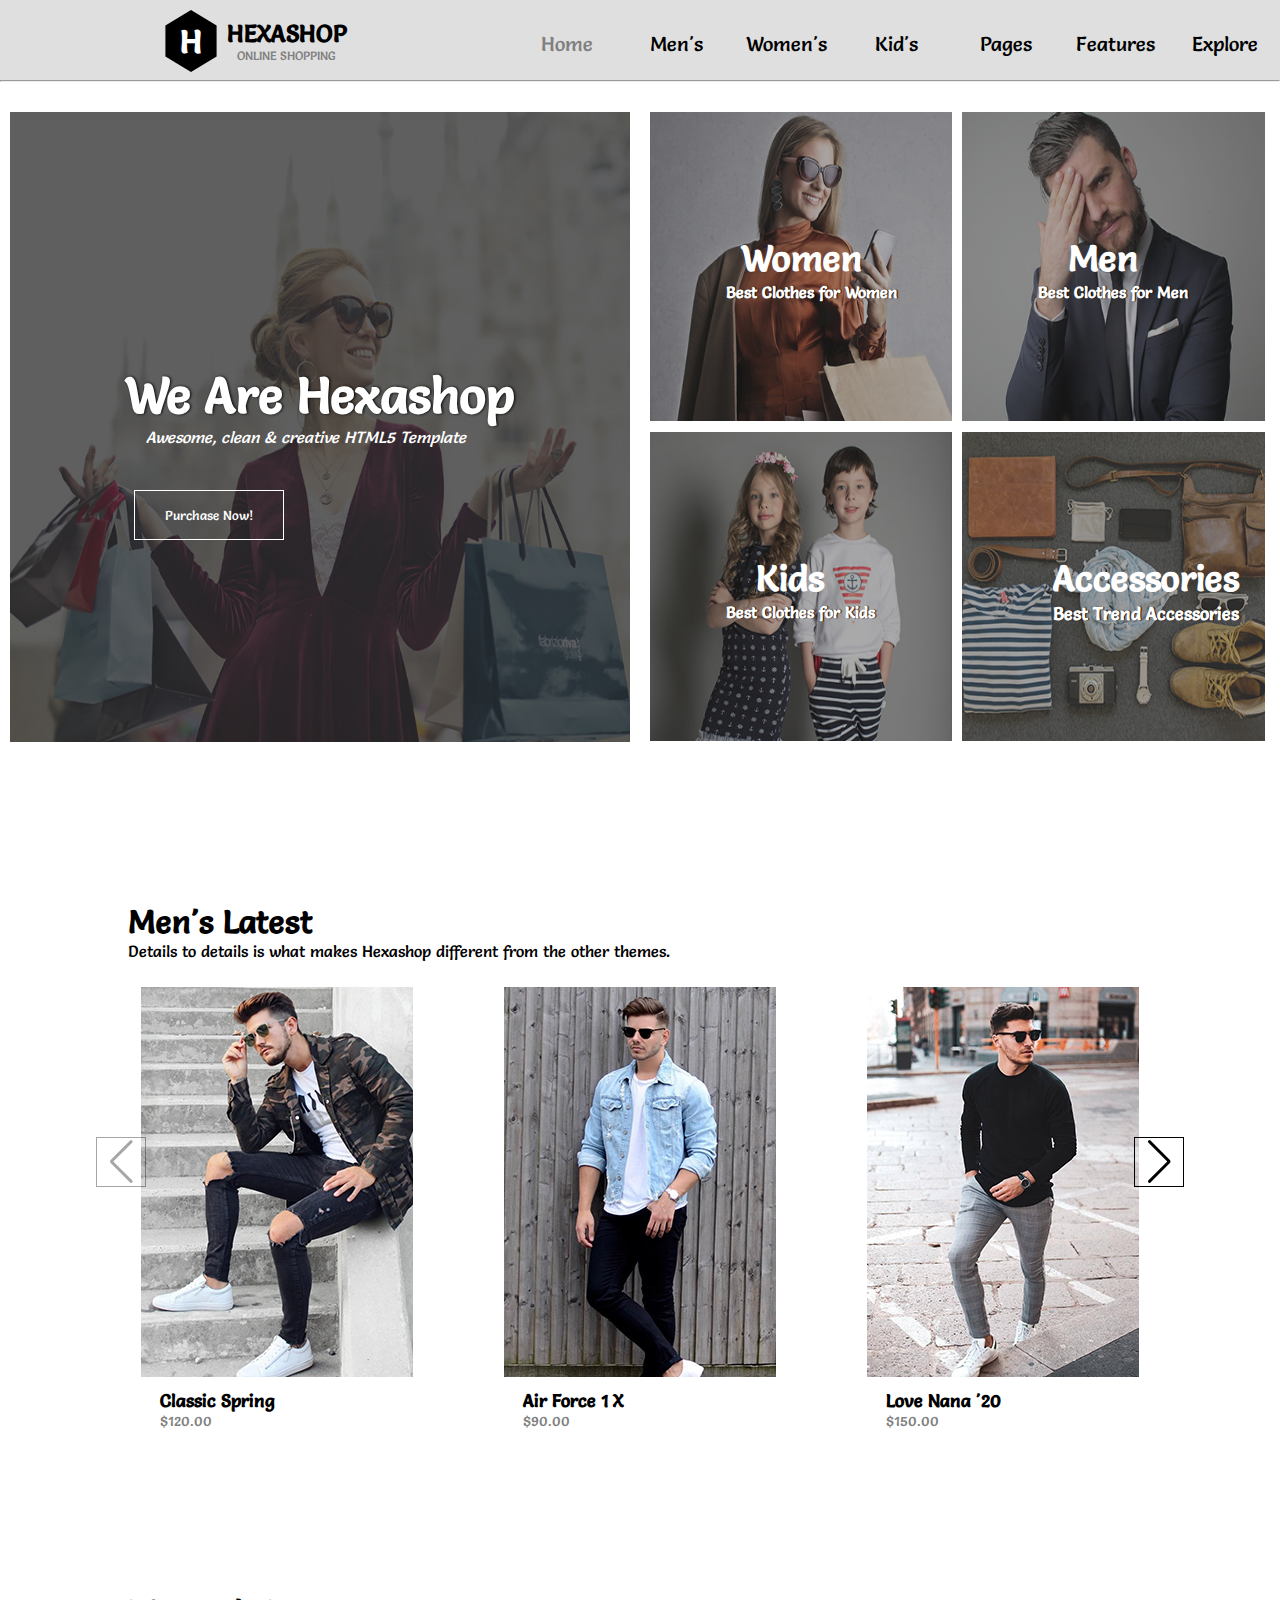
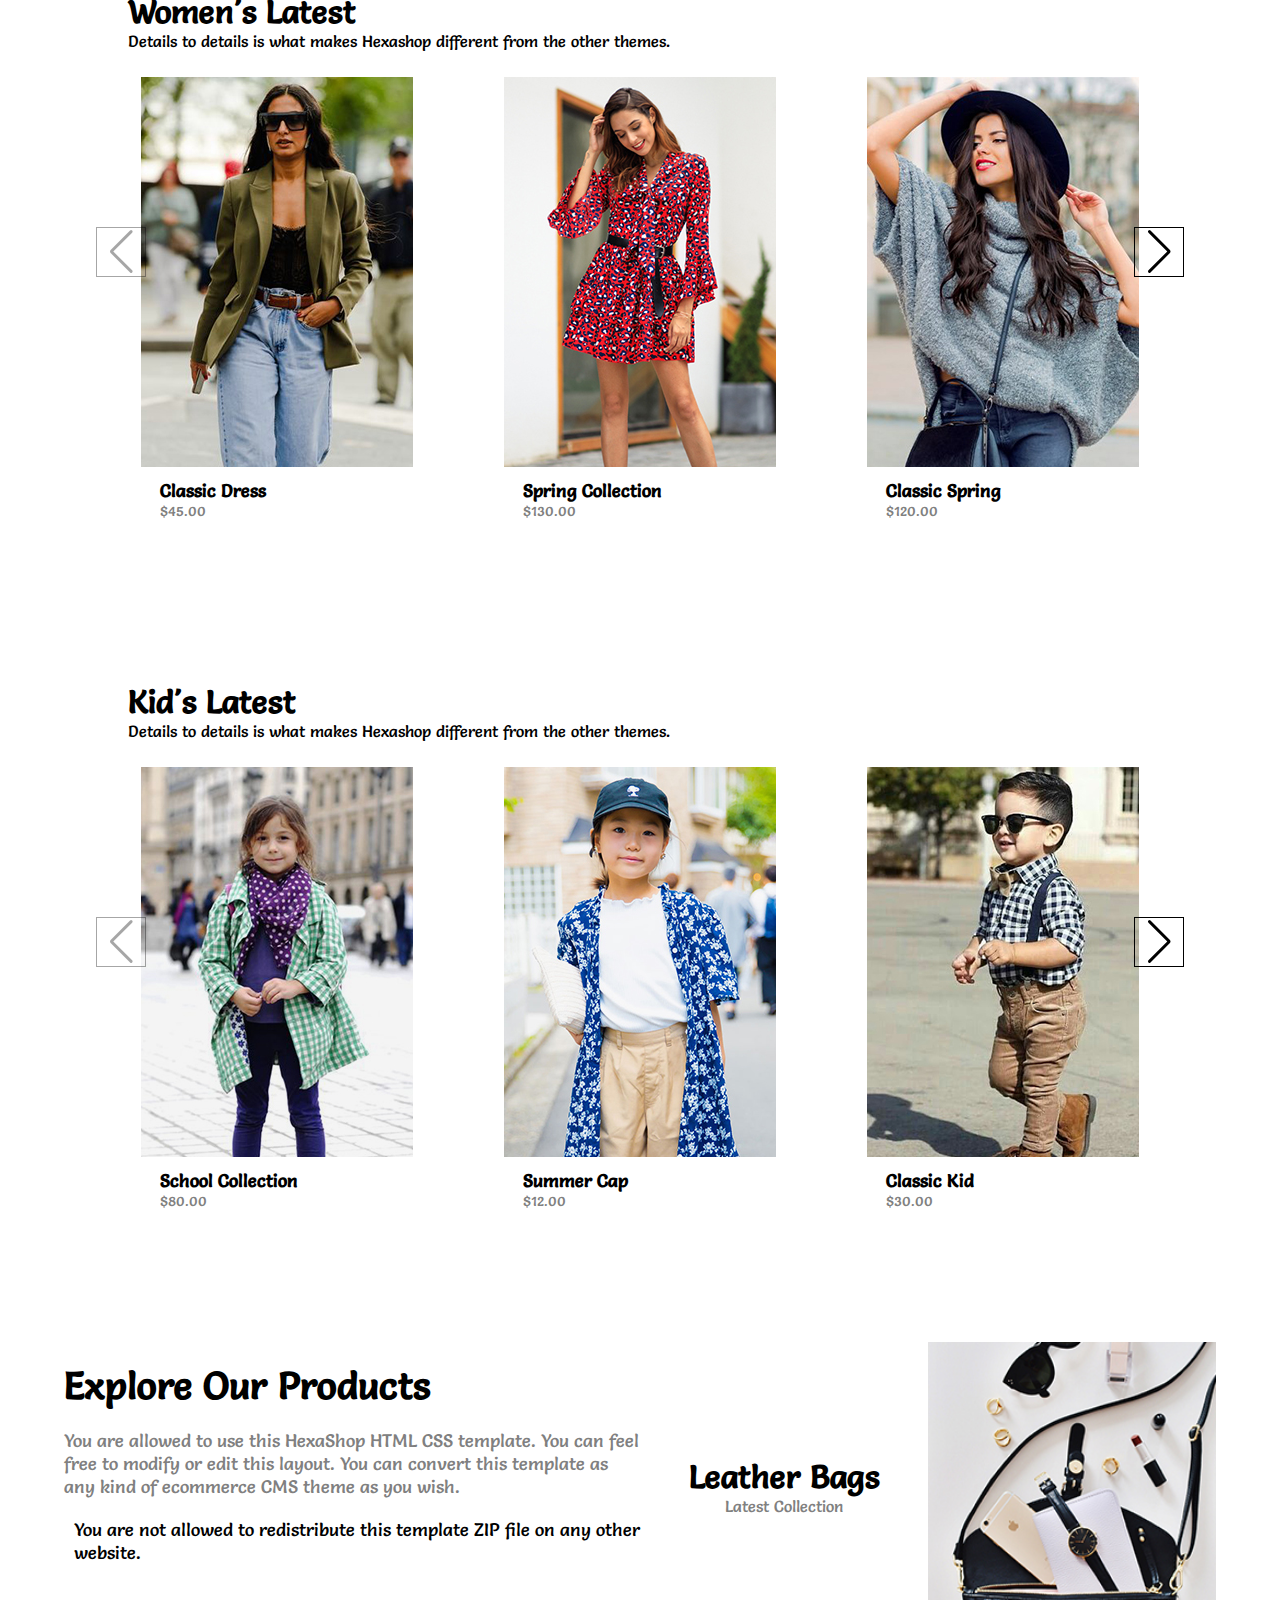
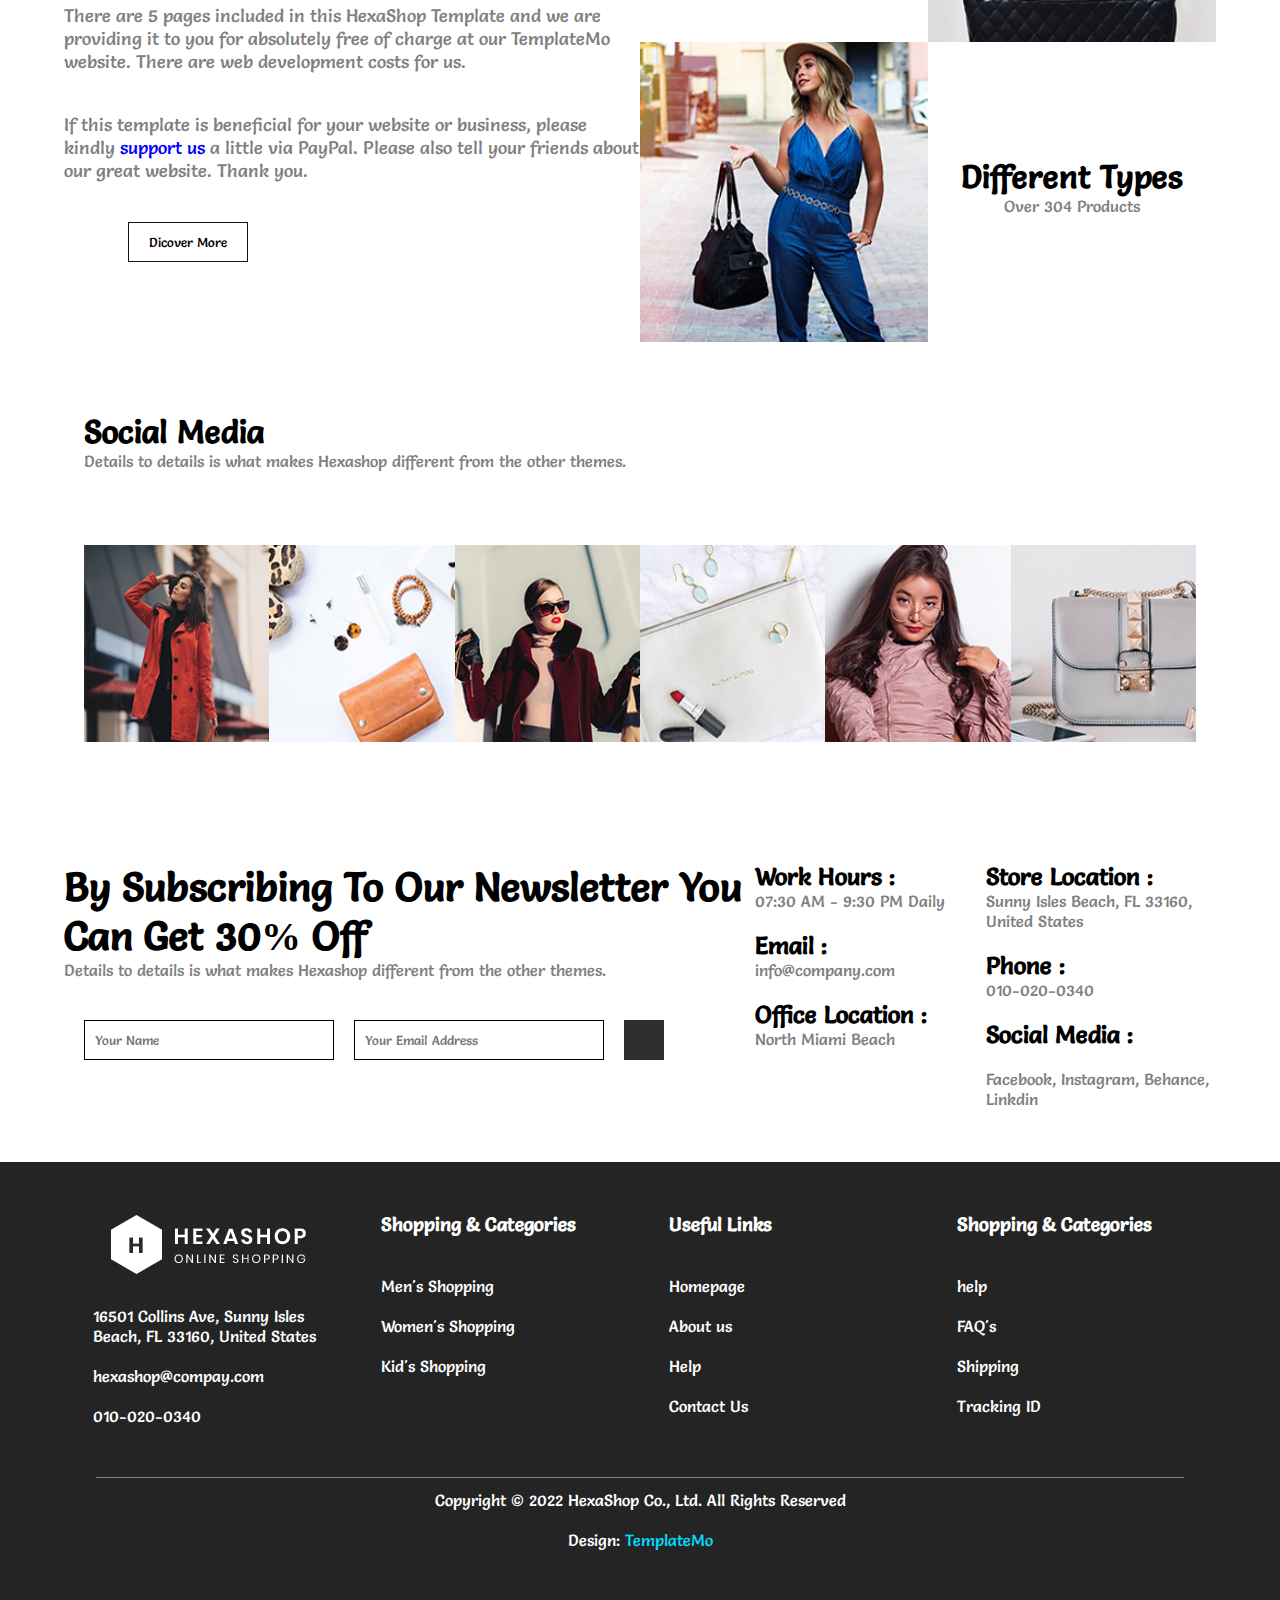
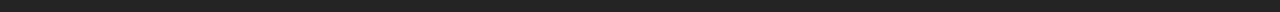
<file: Ass5/Index.html>
<!doctype html>
<html lang="en">
    <head>
        <title>SethaShop</title>
        <!-- Required meta tags -->
        <meta charset="utf-8" />
        <meta
            name="viewport"
            content="width=device-width, initial-scale=1, shrink-to-fit=no"
        />
        <!-- Link google font -->
        <link rel="preconnect" href="https://fonts.googleapis.com">
<link rel="preconnect" href="https://fonts.gstatic.com" crossorigin>
<link href="https://fonts.googleapis.com/css2?family=Salsa&display=swap" rel="stylesheet">
        <!-- Link cdnjs -->
        <link rel="stylesheet" href="https://cdnjs.cloudflare.com/ajax/libs/font-awesome/6.5.1/css/all.min.css" integrity="sha512-DTOQO9RWCH3ppGqcWaEA1BIZOC6xxalwEsw9c2QQeAIftl+Vegovlnee1c9QX4TctnWMn13TZye+giMm8e2LwA==" crossorigin="anonymous" referrerpolicy="no-referrer" />
          <!-- Link Swiper's CSS -->
  <link rel="stylesheet" href="https://cdn.jsdelivr.net/npm/swiper@11/swiper-bundle.min.css" />
        <!-- link css -->
        <link rel="stylesheet" href="style.css">
    </head>

    <body>
        <!-- nav bar -->
        <div class="nav">
            <div class="logo">
                <h1 style="cursor: pointer;background-color: black;color:white;width: 10%;height: 100%;display: flex;justify-content: center;align-items: center;clip-path: polygon(0 25%, 50% 0, 100% 25%, 100% 75%, 50% 100%, 0 75%);">H</h1>
                <div class="detail-logo" style="cursor: pointer;text-align: center; 20px;padding-left: 10px;">
                    <h2>HEXASHOP</h2>
                    <p style="font-size: 12px;color: gray;">ONLINE SHOPPING</p>
                </div>
            </div>
            <div class="menu">
                <ul>
            
                    <li><a href="Index.html" id="hold">Home</a></li>
                    <li><a href="#men">Men's</a></li>
                    <li><a href="#women">Women's</a></li>
                    <li><a href="#kid">Kid's</a></li>
                    <li><a href="#">Pages</a>
                        <div class="dropdown">
                            <ul>
                                <li><a href="about.html">About us</a></li>
                                <li><a href="product.html">Product</a></li>
                                <li><a href="singleproduct.html">Single Product</a></li>
                                <li><a href="contact.html">Contact</a></li>
                            </ul>
                        </div>
        
                    </li>
                    <li><a href="#">Features</a>
                        <div class="dropdown">
                            <ul>
                                <li><a href="#">Features Page 1</a></li>
                                <li><a href="#">Features Page 2</a></li>
                                <li><a href="#">Features Page 3</a></li>
                                <li><a href="#">Features Page 4</a></li>
                            </ul>
                        </div>
                    </li>
                    <li><a href="Index.html">Explore</a></li>
                </ul>
            </div>
        </div>
        <hr>

        <!-- main -->
        <div class="main-banner">
            <div class="main-banner-left">
                <div class="main-box">
                    <img src="image-1.jpg" alt="">
                    <h1>We Are Hexashop</h1><br>
                    <i>Awesome, clean & creative HTML5 Template</i><br>
                    <button>Purchase Now!</button>
                </div>
            </div>
            <div class="main-banner-right">
                <div class="main-block">
                    <div class="main-block-box">
                        <img src="image-2.jpg" alt="">
                        <h3>Women</h3>
                        <p> Best Clothes for Women</p>
                    </div>
                    <div class="main-block-box-hidden">
                        <h2>Women</h2>
                        <p>Lorem ipsum dolor sit, amet consectetur adipisicing elit. Perferendis, et?</p>
                        <button>Discover More</button>
                    </div>
                </div>
                <div class="main-block">
                    <div class="main-block-box">
                        <img src="image-3.jpg" alt="">
                        <h3 style="left: 35%;">Men</h3>
                        <p> Best Clothes for Men</p>
                    </div>
                    <div class="main-block-box-hidden">
                        <h2>Men</h2>
                        <p>Lorem ipsum dolor sit, amet consectetur adipisicing elit. Perferendis, et?</p>
                        <button>Discover More</button>
                    </div>
                </div>
                <div class="main-block">
                    <div class="main-block-box">
                        <img src="image-4.jpg" alt="">
                        <h3 style="left: 35%;">Kids</h3>
                        <p> Best Clothes for Kids</p>
                    </div>
                    <div class="main-block-box-hidden">
                        <h2>Kids</h2>
                        <p>Lorem ipsum dolor sit, amet consectetur adipisicing elit. Perferendis, et?</p>
                        <button>Discover More</button>
                    </div>
                </div>
                <div class="main-block">
                    <div class="main-block-box">
                        <img src="image-05.jpg" alt="">
                        <h3>Accessories</h3>
                        <p style="font-size: 18px;left: 30%;"> Best Trend Accessories</p>
                    </div>
                    <div class="main-block-box-hidden">
                        <h2 style="left: 25%;">Accessories</h2>
                        <p>Lorem ipsum dolor sit, amet consectetur adipisicing elit. Perferendis, et?</p>
                        <button>Discover More</button>
                    </div>
                </div>
            </div>
        </div>
        <div class="space" id="men" style="width: 100%;height: 150px;"></div>

        <!-- Swiper Men -->
        <div class="swiperjs">
            <div class="swiper-header">
                <h1>Men's Latest</h1>
                <p>Details to details is what makes Hexashop different from the other themes.</p>

            </div>
            <div class="swiper-body">
                 <!-- Swiper -->
                <div class="swiper">
                    <div class="swiper-wrapper">
                    <div class="swiper-slide">
                        <div class="swiper-image">
                            <img src="men-01.jpg" alt="">
                            <div class="swiper-icon">
                                <i class="fa-solid fa-eye"></i>
                                <i class="fa fa-star"></i>
                                <i class="fa fa-shopping-cart"></i>
                            </div>
                        </div>
                        <div class="swiper-slide-bottom">
                            <div class="detail">
                                <h4 style="padding-top:10px;">Classic Spring</h4>
                                <p style="font-size: 14px;color: grey;">$120.00</p>
                            </div>
                            <div class="rating">
                                <i class="fa fa-star"></i>
                                <i class="fa fa-star"></i>
                                <i class="fa fa-star"></i>
                                <i class="fa fa-star"></i>
                                <i class="fa fa-star"></i>
                            </div>
                        </div>
                    </div>
                    <div class="swiper-slide">
                        <div class="swiper-image">
                            <img src="men-02.jpg" alt="">
                            <div class="swiper-icon">
                                <i class="fa-solid fa-eye"></i>
                                <i class="fa fa-star"></i>
                                <i class="fa fa-shopping-cart"></i>
                            </div>
                        </div>
                        <div class="swiper-slide-bottom">
                            <div class="detail">
                                <h4 style="padding-top:10px;">Air Force 1 X</h4>
                                <p style="color: grey;font-size: 14px;">$90.00</p>
                            </div>
                            <div class="rating">
                                <i class="fa fa-star"></i>
                                <i class="fa fa-star"></i>
                                <i class="fa fa-star"></i>
                                <i class="fa fa-star"></i>
                                <i class="fa fa-star"></i>
                            </div>
                        </div>
                    </div><div class="swiper-slide">
                        <div class="swiper-image">
                            <img src="men-03.jpg" alt="">
                            <div class="swiper-icon">
                                <i class="fa-solid fa-eye"></i>
                                <i class="fa fa-star"></i>
                                <i class="fa fa-shopping-cart"></i>
                            </div>
                        </div>
                        <div class="swiper-slide-bottom">
                            <div class="detail">
                                <h4 style="padding-top:10px;">Love Nana '20</h4>
                                <p style="color: grey;font-size: 14px;">$150.00</p>
                            </div>
                            <div class="rating">
                                <i class="fa fa-star"></i>
                                <i class="fa fa-star"></i>
                                <i class="fa fa-star"></i>
                                <i class="fa fa-star"></i>
                                <i class="fa fa-star"></i>
                            </div>
                        </div>
                    </div><div class="swiper-slide">
                        <div class="swiper-image">
                            <img src="men-01.jpg" alt="">
                            <div class="swiper-icon">
                                <i class="fa-solid fa-eye"></i>
                                <i class="fa fa-star"></i>
                                <i class="fa fa-shopping-cart"></i>
                            </div>
                        </div>
                        <div class="swiper-slide-bottom">
                            <div class="detail">
                                <h4 style="padding-top:10px;">Classic Spring</h4>
                                <p style="color: grey;font-size: 14px;">$120.00</p>
                            </div>
                            <div class="rating">
                                <i class="fa fa-star"></i>
                                <i class="fa fa-star"></i>
                                <i class="fa fa-star"></i>
                                <i class="fa fa-star"></i>
                                <i class="fa fa-star"></i>
                            </div>
                        </div>
                    </div><div class="swiper-slide">
                        <div class="swiper-image">
                            <img src="men-02.jpg" alt="">
                            <div class="swiper-icon">
                                <i class="fa-solid fa-eye"></i>
                                <i class="fa fa-star"></i>
                                <i class="fa fa-shopping-cart"></i>
                            </div>
                        </div>
                        <div class="swiper-slide-bottom">
                            <div class="detail">
                                <h4 style="padding-top:10px;">Air Force 1 X</h4>
                                <p style="color: grey;font-size: 14px;">$90.00</p>
                            </div>
                            <div class="rating">
                                <i class="fa fa-star"></i>
                                <i class="fa fa-star"></i>
                                <i class="fa fa-star"></i>
                                <i class="fa fa-star"></i>
                                <i class="fa fa-star"></i>
                            </div>
                        </div>
                    </div><div class="swiper-slide">
                        <div class="swiper-image">
                            <img src="men-03.jpg" alt="">
                            <div class="swiper-icon">
                                <i class="fa-solid fa-eye"></i>
                                <i class="fa fa-star"></i>
                                <i class="fa fa-shopping-cart"></i>
                            </div>
                        </div>
                        <div class="swiper-slide-bottom">
                            <div class="detail">
                                <h4 style="padding-top:10px;">Love Nana '20</h4>
                                <p style="font-size: 14px;color: grey;">$150.00</p>
                            </div>
                            <div class="rating">
                                <i class="fa fa-star"></i>
                                <i class="fa fa-star"></i>
                                <i class="fa fa-star"></i>
                                <i class="fa fa-star"></i>
                                <i class="fa fa-star"></i>
                            </div>
                        </div>
                    </div>
                    </div>
                    
                    <div class="swiper-button-next"></div>
                    <div class="swiper-button-prev"></div>
                </div>
            </div>
        </div><br><br>

        <div class="space" id="women" style="width: 100%;height: 150px;"></div>
        <!-- swiper women -->
        <div class="swiperjs"  >
            <div class="swiper-header">
                <h1>Women's Latest</h1>
                <p>Details to details is what makes Hexashop different from the other themes.</p>

            </div>
            <div class="swiper-body">
                 <!-- Swiper -->
                <div class="swiper">
                    <div class="swiper-wrapper">
                    <div class="swiper-slide">
                        <div class="swiper-image">
                            <img src="women-01.jpg" alt="">
                            <div class="swiper-icon">
                                <i class="fa-solid fa-eye"></i>
                                <i class="fa fa-star"></i>
                                <i class="fa fa-shopping-cart"></i>
                            </div>
                        </div>
                        <div class="swiper-slide-bottom">
                            <div class="detail">
                                <h4 style="padding-top:10px;">Classic Dress</h4>
                                <p style="font-size: 14px;color: grey;">$45.00</p>
                            </div>
                            <div class="rating">
                                <i class="fa fa-star"></i>
                                <i class="fa fa-star"></i>
                                <i class="fa fa-star"></i>
                                <i class="fa fa-star"></i>
                                <i class="fa fa-star"></i>
                            </div>
                        </div>
                    </div>
                    <div class="swiper-slide">
                        <div class="swiper-image">
                            <img src="women-02.jpg" alt="">
                            <div class="swiper-icon">
                                <i class="fa-solid fa-eye"></i>
                                <i class="fa fa-star"></i>
                                <i class="fa fa-shopping-cart"></i>
                            </div>
                        </div>
                        <div class="swiper-slide-bottom">
                            <div class="detail">
                                <h4 style="padding-top:10px;">Spring Collection</h4>
                                <p style="color: grey;font-size: 14px;">$130.00</p>
                            </div>
                            <div class="rating">
                                <i class="fa fa-star"></i>
                                <i class="fa fa-star"></i>
                                <i class="fa fa-star"></i>
                                <i class="fa fa-star"></i>
                                <i class="fa fa-star"></i>
                            </div>
                        </div>
                    </div><div class="swiper-slide">
                        <div class="swiper-image">
                            <img src="women-03.jpg" alt="">
                            <div class="swiper-icon">
                                <i class="fa-solid fa-eye"></i>
                                <i class="fa fa-star"></i>
                                <i class="fa fa-shopping-cart"></i>
                            </div>
                        </div>
                        <div class="swiper-slide-bottom">
                            <div class="detail">
                                <h4 style="padding-top:10px;">Classic Spring</h4>
                                <p style="color: grey;font-size: 14px;">$120.00</p>
                            </div>
                            <div class="rating">
                                <i class="fa fa-star"></i>
                                <i class="fa fa-star"></i>
                                <i class="fa fa-star"></i>
                                <i class="fa fa-star"></i>
                                <i class="fa fa-star"></i>
                            </div>
                        </div>
                    </div><div class="swiper-slide">
                        <div class="swiper-image">
                            <img src="women-01.jpg" alt="">
                            <div class="swiper-icon">
                                <i class="fa-solid fa-eye"></i>
                                <i class="fa fa-star"></i>
                                <i class="fa fa-shopping-cart"></i>
                            </div>
                        </div>
                        <div class="swiper-slide-bottom">
                            <div class="detail">
                                <h4 style="padding-top:10px;">Classic Dress</h4>
                                <p style="color: grey;font-size: 14px;">$45.00</p>
                            </div>
                            <div class="rating">
                                <i class="fa fa-star"></i>
                                <i class="fa fa-star"></i>
                                <i class="fa fa-star"></i>
                                <i class="fa fa-star"></i>
                                <i class="fa fa-star"></i>
                            </div>
                        </div>
                    </div><div class="swiper-slide">
                        <div class="swiper-image">
                            <img src="women-02.jpg" alt="">
                            <div class="swiper-icon">
                                <i class="fa-solid fa-eye"></i>
                                <i class="fa fa-star"></i>
                                <i class="fa fa-shopping-cart"></i>
                            </div>
                        </div>
                        <div class="swiper-slide-bottom">
                            <div class="detail">
                                <h4 style="padding-top:10px;">Spring Collection</h4>
                                <p style="color: grey;font-size: 14px;">$130.00</p>
                            </div>
                            <div class="rating">
                                <i class="fa fa-star"></i>
                                <i class="fa fa-star"></i>
                                <i class="fa fa-star"></i>
                                <i class="fa fa-star"></i>
                                <i class="fa fa-star"></i>
                            </div>
                        </div>
                    </div><div class="swiper-slide">
                        <div class="swiper-image">
                            <img src="women-03.jpg" alt="">
                            <div class="swiper-icon">
                                <i class="fa-solid fa-eye"></i>
                                <i class="fa fa-star"></i>
                                <i class="fa fa-shopping-cart"></i>
                            </div>
                        </div>
                        <div class="swiper-slide-bottom">
                            <div class="detail">
                                <h4 style="padding-top:10px;">Classic Spring</h4>
                                <p style="font-size: 14px;color: grey;">$120.00</p>
                            </div>
                            <div class="rating">
                                <i class="fa fa-star"></i>
                                <i class="fa fa-star"></i>
                                <i class="fa fa-star"></i>
                                <i class="fa fa-star"></i>
                                <i class="fa fa-star"></i>
                            </div>
                        </div>
                    </div>
                    </div>
                    
                    <div class="swiper-button-next"></div>
                    <div class="swiper-button-prev"></div>
                </div>
            </div>
        </div><br><br>
        <div class="space" id="kid" style="width: 100%;height: 150px;"></div>

        <!-- swiper kid's -->
        <div class="swiperjs">
            <div class="swiper-header">
                <h1>Kid's Latest</h1>
                <p>Details to details is what makes Hexashop different from the other themes.</p>

            </div>
            <div class="swiper-body">
                 <!-- Swiper -->
                <div class="swiper">
                    <div class="swiper-wrapper">
                    <div class="swiper-slide">
                        <div class="swiper-image">
                            <img src="kid-01.jpg" alt="">
                            <div class="swiper-icon">
                                <i class="fa-solid fa-eye"></i>
                                <i class="fa fa-star"></i>
                                <i class="fa fa-shopping-cart"></i>
                            </div>
                        </div>
                        <div class="swiper-slide-bottom">
                            <div class="detail">
                                <h4 style="padding-top:10px;">School Collection</h4>
                                <p style="font-size: 14px;color: grey;">$80.00</p>
                            </div>
                            <div class="rating">
                                <i class="fa fa-star"></i>
                                <i class="fa fa-star"></i>
                                <i class="fa fa-star"></i>
                                <i class="fa fa-star"></i>
                                <i class="fa fa-star"></i>
                            </div>
                        </div>
                    </div>
                    <div class="swiper-slide">
                        <div class="swiper-image">
                            <img src="kid-02.jpg" alt="">
                            <div class="swiper-icon">
                                <i class="fa-solid fa-eye"></i>
                                <i class="fa fa-star"></i>
                                <i class="fa fa-shopping-cart"></i>
                            </div>
                        </div>
                        <div class="swiper-slide-bottom">
                            <div class="detail">
                                <h4 style="padding-top:10px;">Summer Cap</h4>
                                <p style="color: grey;font-size: 14px;">$12.00</p>
                            </div>
                            <div class="rating">
                                <i class="fa fa-star"></i>
                                <i class="fa fa-star"></i>
                                <i class="fa fa-star"></i>
                                <i class="fa fa-star"></i>
                                <i class="fa fa-star"></i>
                            </div>
                        </div>
                    </div><div class="swiper-slide">
                        <div class="swiper-image">
                            <img src="kid-03.jpg" alt="">
                            <div class="swiper-icon">
                                <i class="fa-solid fa-eye"></i>
                                <i class="fa fa-star"></i>
                                <i class="fa fa-shopping-cart"></i>
                            </div>
                        </div>
                        <div class="swiper-slide-bottom">
                            <div class="detail">
                                <h4 style="padding-top:10px;">Classic Kid</h4>
                                <p style="color: grey;font-size: 14px;">$30.00</p>
                            </div>
                            <div class="rating">
                                <i class="fa fa-star"></i>
                                <i class="fa fa-star"></i>
                                <i class="fa fa-star"></i>
                                <i class="fa fa-star"></i>
                                <i class="fa fa-star"></i>
                            </div>
                        </div>
                    </div><div class="swiper-slide">
                        <div class="swiper-image">
                            <img src="kid-01.jpg" alt="">
                            <div class="swiper-icon">
                                <i class="fa-solid fa-eye"></i>
                                <i class="fa fa-star"></i>
                                <i class="fa fa-shopping-cart"></i>
                            </div>
                        </div>
                        <div class="swiper-slide-bottom">
                            <div class="detail">
                                <h4 style="padding-top:10px;">School Collection</h4>
                                <p style="color: grey;font-size: 14px;">$105.00</p>
                            </div>
                            <div class="rating">
                                <i class="fa fa-star"></i>
                                <i class="fa fa-star"></i>
                                <i class="fa fa-star"></i>
                                <i class="fa fa-star"></i>
                                <i class="fa fa-star"></i>
                            </div>
                        </div>
                    </div><div class="swiper-slide">
                        <div class="swiper-image">
                            <img src="kid-02.jpg" alt="">
                            <div class="swiper-icon">
                                <i class="fa-solid fa-eye"></i>
                                <i class="fa fa-star"></i>
                                <i class="fa fa-shopping-cart"></i>
                            </div>
                        </div>
                        <div class="swiper-slide-bottom">
                            <div class="detail">
                                <h4 style="padding-top:10px;">Summer Cap</h4>
                                <p style="color: grey;font-size: 14px;">$10.00</p>
                            </div>
                            <div class="rating">
                                <i class="fa fa-star"></i>
                                <i class="fa fa-star"></i>
                                <i class="fa fa-star"></i>
                                <i class="fa fa-star"></i>
                                <i class="fa fa-star"></i>
                            </div>
                        </div>
                    </div><div class="swiper-slide">
                        <div class="swiper-image">
                            <img src="kid-03.jpg" alt="">
                            <div class="swiper-icon">
                                <i class="fa-solid fa-eye"></i>
                                <i class="fa fa-star"></i>
                                <i class="fa fa-shopping-cart"></i>
                            </div>
                        </div>
                        <div class="swiper-slide-bottom">
                            <div class="detail">
                                <h4 style="padding-top:10px;">Classic kid</h4>
                                <p style="font-size: 14px;color: grey;">$90.00</p>
                            </div>
                            <div class="rating">
                                <i class="fa fa-star"></i>
                                <i class="fa fa-star"></i>
                                <i class="fa fa-star"></i>
                                <i class="fa fa-star"></i>
                                <i class="fa fa-star"></i>
                            </div>
                        </div>
                    </div>
                    </div>
                    
                    <div class="swiper-button-next"></div>
                    <div class="swiper-button-prev"></div>
                </div>
            </div>
        </div><br><br>
        <!-- Explore -->
        <div class="explore">
            <div class="explore-left">
                <h1 style="font-size: 38px;">Explore Our Products</h1><br>
                <p style="color: grey;font-size: 18px;"> You are allowed to use this HexaShop HTML CSS template. You can feel free to modify or edit this layout. You can convert this template as any kind of ecommerce CMS theme as you wish.</p><br>
                <div class="text" style="display: flex;">
                    <i class="fa fa-quote-left" style="font-size: 25px;padding-right: 10px;"></i>
                    <p style="font-size: 18px;">You are not allowed to redistribute this template ZIP file on any other website.</p>
                </div><br><br>
                <p style="font-size: 18px;color: grey;">There are 5 pages included in this HexaShop Template and we are providing it to you for absolutely free of charge at our TemplateMo website. There are web development costs for us.</p><br><br>
                <p style="font-size: 18px;color: grey;">If this template is beneficial for your website or business, please kindly <a href="#" style="color: blue;text-decoration: none;">support us</a> a little via PayPal. Please also tell your friends about our great website. Thank you.</p><br><br> 
                <button>Dicover More</button>
            </div>
            <div class="explore-right">
                <div class="box" id="box1">
                    <h1 >Leather Bags</h1>
                    <p style="color: grey;">Latest Collection</p>
                </div>
                <div class="box" id="image">
                    <img src="explore-image-01.jpg" alt="">
                </div>
                <div class="box" id="image">
                    <img src="explore-image-02.jpg" alt="">
                </div>
                <div class="box" id="box1">
                    <h1>Different Types</h1>
                    <p style="color: grey;">Over 304 Products</p>
                </div>
            </div>
        </div>
        <!-- social -->
        <div class="social-media">
            <div class="header-social">
                <h1>Social Media</h1>
                <p style="color: grey;">Details to details is what makes Hexashop different from the other themes.</p>
            </div>
            <div class="bottom-social">
                <div class="blocker">
                    <img src="instagram-01.jpg" alt="">
                    <div class="blocker-black">

                        <h4>Fashion</h4>
                        <i class="fa-brands fa-instagram"></i>
                    </div>
                </div>
                <div class="blocker">
                    <img src="instagram-02.jpg" alt="">
                    <div class="blocker-black">

                        <h4>News</h4>
                        <i class="fa-brands fa-instagram"></i>
                    </div>
                </div>
                <div class="blocker">
                    <img src="instagram-03.jpg" alt="">
                    <div class="blocker-black">

                        <h4>Brand</h4>
                        <i class="fa-brands fa-instagram"></i>
                    </div>
                </div>
                <div class="blocker">
                    <img src="instagram-04.jpg" alt="">
                    <div class="blocker-black">

                        <h4>Make up</h4>
                        <i class="fa-brands fa-instagram"></i>
                    </div>
                </div>
                <div class="blocker">
                    <img src="instagram-05.jpg" alt="">
                    <div class="blocker-black">

                        <h4>leather</h4>
                        <i class="fa-brands fa-instagram"></i>
                    </div>
                </div>
                <div class="blocker">
                    <img src="instagram-06.jpg" alt="">
                    <div class="blocker-black">

                        <h4>bag</h4>
                        <i class="fa-brands fa-instagram"></i>
                    </div>
                </div>
            </div>
        </div>
        <div class="email-blocker">
            <div class="email-left">
                <div class="detail-top">
                    <h1>By Subscribing To Our Newsletter You</h1>
                    <h1>Can Get 30% Off</h1>
                    <p style="color: 
                    grey;">Details to details is what makes Hexashop different from the other themes.</p>
                </div>
                <div class="input-email">
                    <input type="name" placeholder="Your Name">
                    <input type="email" placeholder="Your Email Address">
                    <button><i class="fa fa-paper-plane"></i></button>
                </div>
            </div>
            <div class="email-center">
                <h2>Work Hours :</h2>
                <p style="color: gray;font-size: 16px;">07:30 AM - 9:30 PM Daily</p><br>

                <h2>Email :</h2>
                <p style="color: gray;font-size: 16px;">info@company.com</p><br>
                
                <h2>Office Location :</h2>
                <p style="color: gray;font-size: 16px;">North Miami Beach </p><br>
                
            </div>
            <div class="email-right">
                <h2>Store Location :</h2>
                <p style="color: gray;font-size: 16px;">Sunny Isles Beach, FL 33160, United States  </p><br>

                <h2>Phone :</h2>
                <p style="color: gray;font-size: 16px;">010-020-0340 </p><br>
                
                <h2>Social Media :</h2><br>
                <div class="a">
                    <a href="#">Facebook</a>,
                <a href="#">Instagram</a>,
                <a href="#">Behance</a>,
                <a href="#">Linkdin</a>
                </div>
                
            </div>
        </div>
        <!-- contact -->
        <div class="contact">
            <div class="contact-top">
                <div class="block1">
                    <div class="logo">
                       <img src="white-logo.png" alt="">
                    </div><br><br>
                    <div class="a-tag">
                        <a href="#">16501 Collins Ave, Sunny Isles Beach, FL 33160, United States</a><br><br>
                    <a href="#">hexashop@compay.com</a><br><br>
                    <a href="#">010-020-0340</a>
                    </div>
                </div>
                <div class="block1">
                    <h3 style="color: white;padding-left: 10%;">Shopping & Categories</h3><br><br>
                    <div class="a-tag">
                        <a href="#">Men's Shopping</a><br><br>
                        <a href="#">Women's Shopping</a><br><br>
                        <a href="#">Kid's Shopping</a>
                    </div>
                </div>
                <div class="block1">
                    <h3 style="color: white;padding-left: 10%;">Useful Links</h3><br><br>
                    <div class="a-tag">
                        <a href="#">Homepage</a><br><br>
                        <a href="#">About us</a><br><br>
                        <a href="#">Help</a><br><br>
                        <a href="#">Contact Us</a>
                    </div>
                </div>
                <div class="block1">
                    <h3 style="color: white;padding-left: 10%;">Shopping & Categories</h3><br><br>
                    <div class="a-tag">
                        <a href="#">help</a><br><br>
                        <a href="#">FAQ's</a><br><br>
                        <a href="#">Shipping</a><br><br>
                        <a href="#">Tracking ID</a>
                    </div>
                </div>

            </div><hr>
            <div class="contact-bottom">
                <p>Copyright © 2022 HexaShop Co., Ltd. All Rights Reserved</p><br>
                <p>Design: <a href="#">TemplateMo</a></p><br>
                <div class="contact-icon">
                    <i class="fa-brands fa-facebook"></i>
                    <i class="fa-brands fa-twitter"></i>
                    <i class="fa-brands fa-linkedin"></i>
                    <i class="fa-brands fa-behance"></i>
                </div>
            </div>
        </div>
    </body>
     <!-- Swiper JS -->
  <script src="https://cdn.jsdelivr.net/npm/swiper@11/swiper-bundle.min.js"></script>

  <!-- Initialize Swiper -->
  <script>
    var swiper = new Swiper('.swiper', {
      slidesPerView: 3,
      direction: getDirection(),
      navigation: {
        nextEl: '.swiper-button-next',
        prevEl: '.swiper-button-prev',
      },
      on: {
        resize: function () {
          swiper.changeDirection(getDirection());
        },
      },
    });

    function getDirection() {
      var windowWidth = window.innerWidth;
      var direction = window.innerWidth <= 1060 ? 'vertical' : 'horizontal';

      return direction;
    }
  </script>
</html>
</file>
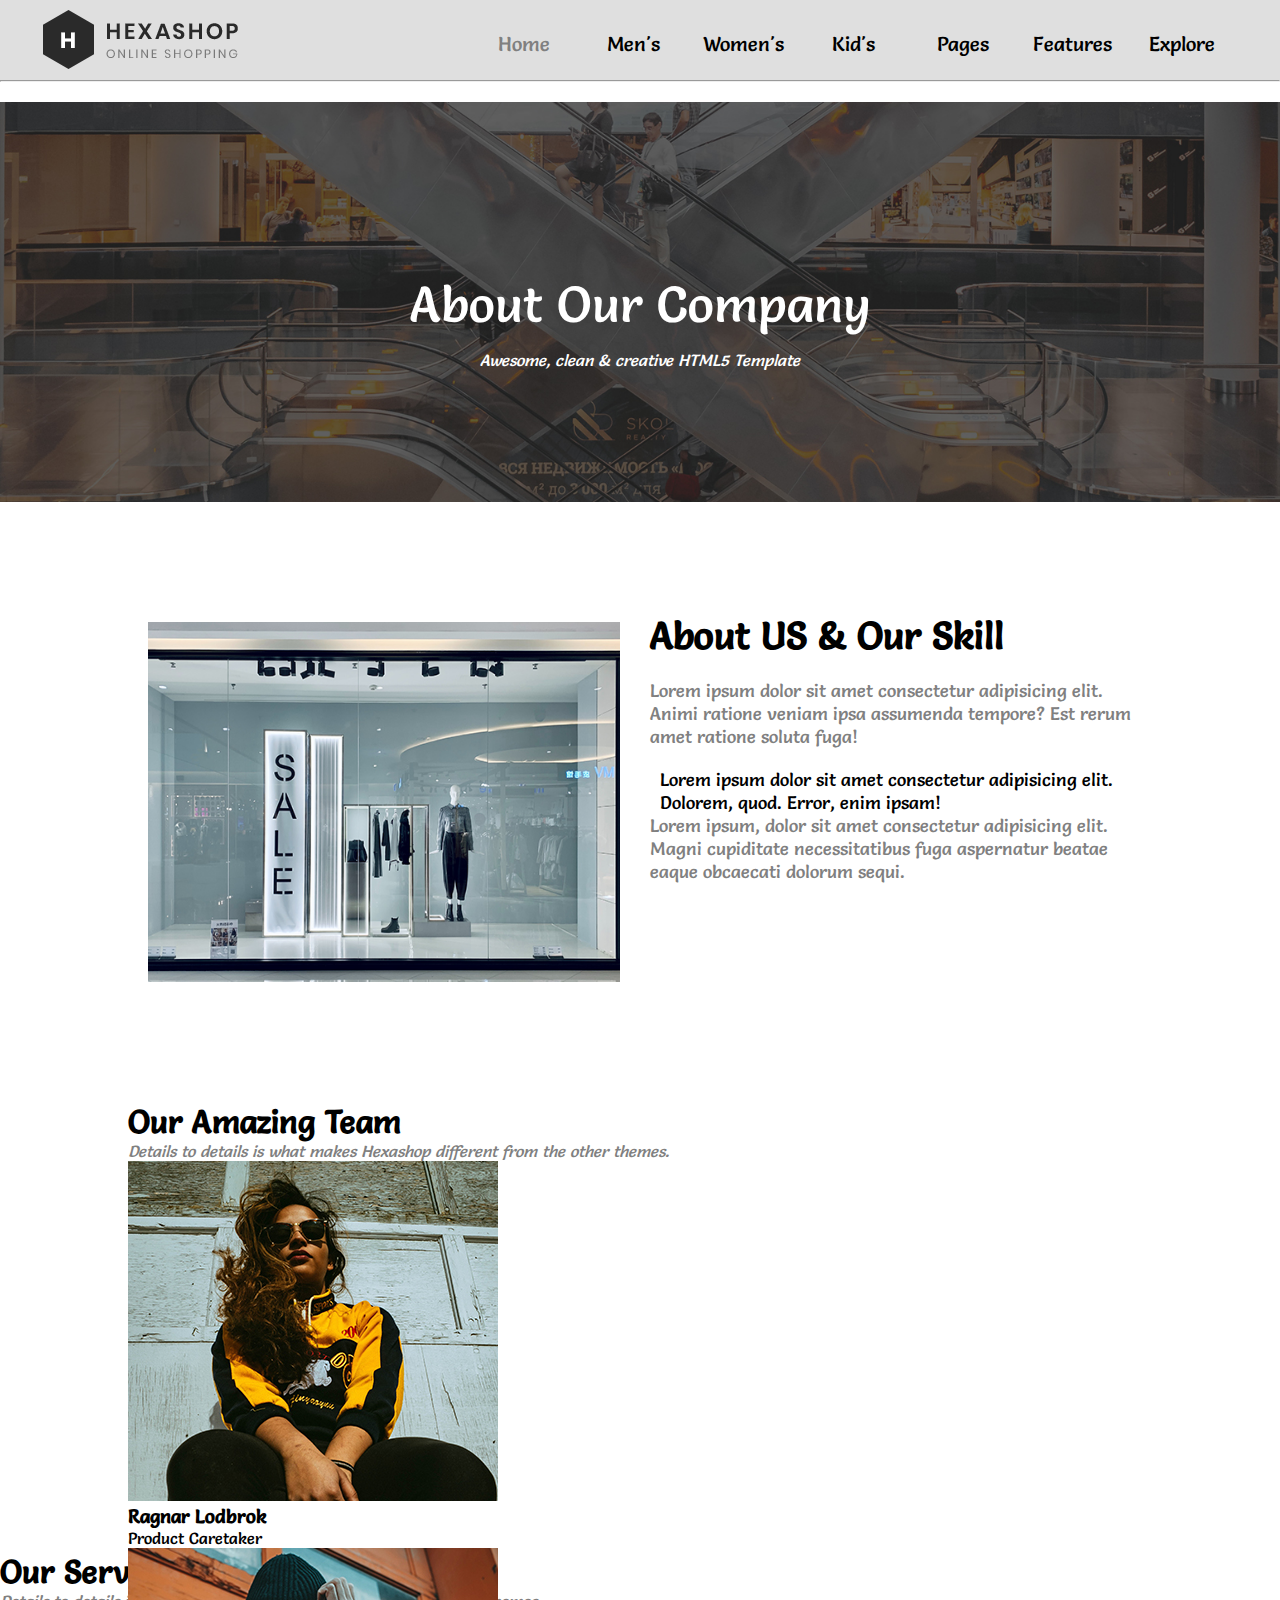
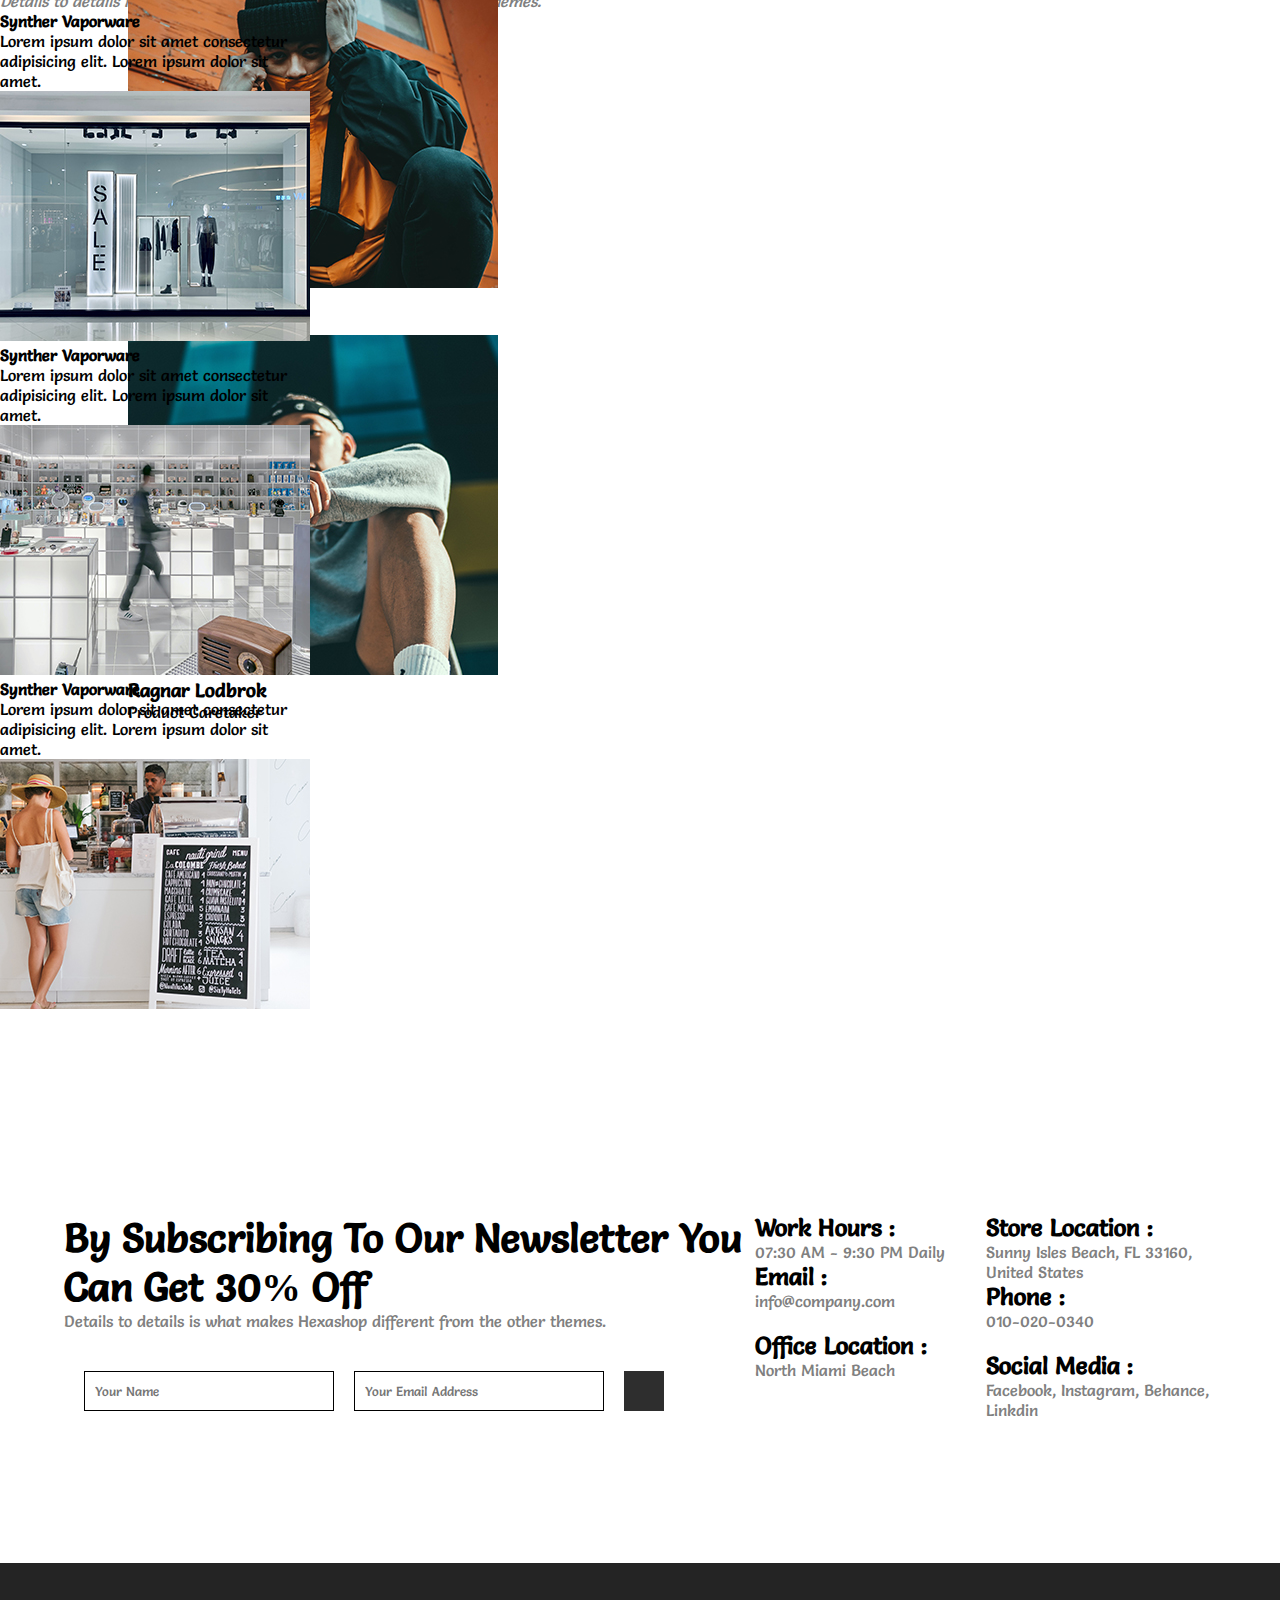
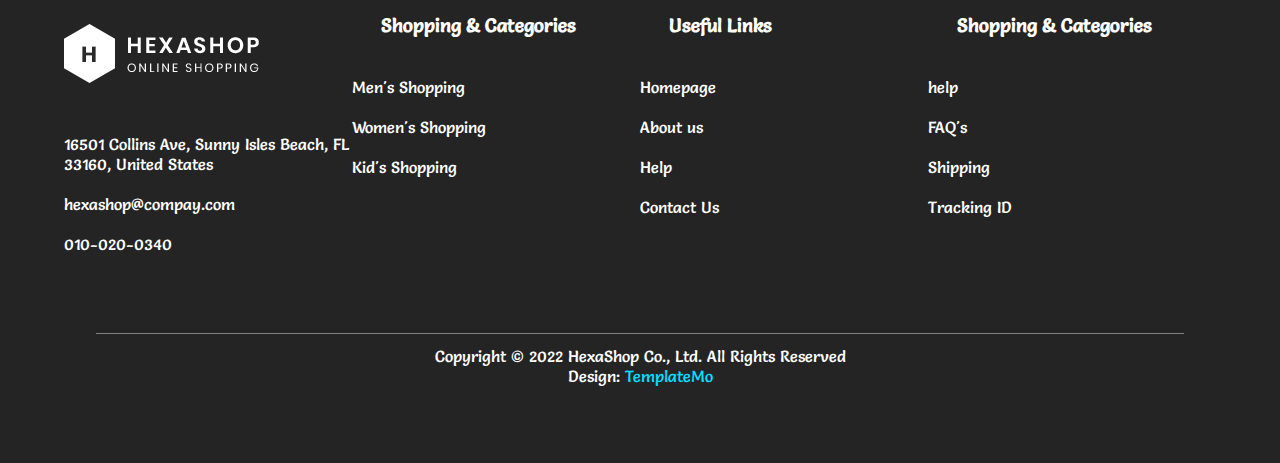
<file: Ass5/about.html>
<!DOCTYPE html>
<html lang="en">
<head>
  <meta charset="UTF-8">
  <meta name="viewport" content="width=device-width, initial-scale=1.0">
  <title>About Us</title>
  <!-- link css -->
  <link rel="stylesheet" href="style2.css">
  <!-- Link  awesome -->
  <link rel="stylesheet" href="https://cdnjs.cloudflare.com/ajax/libs/font-awesome/6.5.1/css/all.min.css" integrity="sha512-DTOQO9RWCH3ppGqcWaEA1BIZOC6xxalwEsw9c2QQeAIftl+Vegovlnee1c9QX4TctnWMn13TZye+giMm8e2LwA==" crossorigin="anonymous" referrerpolicy="no-referrer" />
  <!-- link bs5 -->
  <link href="https://cdn.jsdelivr.net/npm/bootstrap@5.0.2/dist/css/bootstrap.min.css" rel="stylesheet" integrity="sha384-EVSTQN3/azprG1Anm3QDgpJLIm9Nao0Yz1ztcQTwFspd3yD65VohhpuuCOmLASjC" crossorigin="anonymous">
  <!-- link bs5 js -->
  <script src="https://cdn.jsdelivr.net/npm/bootstrap@5.0.2/dist/js/bootstrap.bundle.min.js" integrity="sha384-MrcW6ZMFYlzcLA8Nl+NtUVF0sA7MsXsP1UyJoMp4YLEuNSfAP+JcXn/tWtIaxVXM" crossorigin="anonymous"></script>

</head>
<body>
  <!-- nav bar -->
  <div class="nav">
    <div class="logo">
        <img src="logo.png" alt="">
    </div>
    <div class="menu">
        <ul>
    
            <li><a href="Index.html" id="hold">Home</a></li>
            <li><a href="#men">Men's</a></li>
            <li><a href="#women">Women's</a></li>
            <li><a href="#kid">Kid's</a></li>
            <li><a href="#">Pages</a>
                <div class="dropdown">
                    <ul>
                        <li><a href="about.html">About us</a></li>
                        <li><a href="product.html">Product</a></li>
                        <li><a href="singleproduct.html">Single Product</a></li>
                        <li><a href="contact.html">Contact</a></li>
                    </ul>
                </div>

            </li>
            <li><a href="#">Features</a>
                <div class="dropdown">
                    <ul>
                        <li><a href="#">Features Page 1</a></li>
                        <li><a href="#">Features Page 2</a></li>
                        <li><a href="#">Features Page 3</a></li>
                        <li><a href="#">Features Page 4</a></li>
                    </ul>
                </div>
            </li>
            <li><a href="Index.html">Explore</a></li>
        </ul>
    </div>
</div>
<hr>

<div class="container-about">
  <img src="about-us-page-heading.jpg" alt="">
  <!-- <div class="bgc"></div>/ -->
  <h1>About Our Company</h1>
  <i>Awesome, clean & creative HTML5 Template</i>
</div>

<div class="About-us-skill">
  <div class="explore-left">
    <img src="about-left-image01.jpg" alt="">
  </div>
  <div class="explore-right">
    <h1 style="font-size: 38px;">About US & Our Skill</h1><br>
    <p style="color: grey;font-size: 18px;">Lorem ipsum dolor sit amet consectetur adipisicing elit. Animi ratione veniam ipsa assumenda tempore? Est rerum amet ratione soluta fuga!</p><br>
    <div class="text" style="display: flex;">
        <i class="fa fa-quote-left" style="font-size: 25px;padding-right: 10px;"></i>
        <p style="font-size: 18px;">Lorem ipsum dolor sit amet consectetur adipisicing elit. Dolorem, quod. Error, enim ipsam!</p>
    </div>
    <p style="font-size: 18px;color: grey;">Lorem ipsum, dolor sit amet consectetur adipisicing elit. Magni cupiditate necessitatibus fuga aspernatur beatae eaque obcaecati dolorum sequi.</p>
    <div class="about-icon">
      <i class="fa-brands fa-facebook"></i>
      <i class="fa-brands fa-twitter"></i>
      <i class="fa-brands fa-linkedin"></i>
      <i class="fa-brands fa-behance"></i>
    </div>
  </div>
</div>
<!-- amazing  -->
<div class="container-fluid" id="amazing">
  <div class="row">
    <div class="col-sm-4 col-md-12 col-lg-12 text-center">
      <h1>Our Amazing Team</h1>
      <i style="color: grey;">Details to details is what makes Hexashop different from the other themes.</i>
    </div>
    <div class="col-sm-12 col-md-4" id="block1">
      <div class="card" style="width: 18rem;">
        <img id="image-card" src="team-member-01.jpg" class="card-img-top" alt="...">
        <div class="black">
          <div class="icon-member01">
            <i class="fa-brands fa-facebook"></i>
            <i class="fa-brands fa-twitter"></i>
            <i class="fa-brands fa-linkedin"></i>
            <i class="fa-brands fa-behance"></i>
          </div>
        </div>
        <div class="card-body text-center">
          <h3>Ragnar Lodbrok</h3>
          <p class="card-text">Product Caretaker</p>
        </div>
      </div>
    </div>
    <div class="col-sm-12 col-md-4" id="block1">
      <div class="card" style="width: 18rem;">
        <img id="image-card" src="team-member-02.jpg" class="card-img-top" alt="...">
        <div class="black">
          <div class="icon-member01">
            <i class="fa-brands fa-facebook"></i>
            <i class="fa-brands fa-twitter"></i>
            <i class="fa-brands fa-linkedin"></i>
            <i class="fa-brands fa-behance"></i>
          </div>
        </div>
        <div class="card-body text-center">
          <h3>Ragnar Lodbrok</h3>
          <p class="card-text">Product Caretaker</p>
        </div>
      </div>
    </div>
    <div class="col-sm-12 col-md-4" id="block1">
      <div class="card" style="width: 18rem;">
        <img id="image-card" src="team-member-03.jpg" class="card-img-top" alt="...">
        <div class="black">
          <div class="icon-member01">
            <i class="fa-brands fa-facebook"></i>
            <i class="fa-brands fa-twitter"></i>
            <i class="fa-brands fa-linkedin"></i>
            <i class="fa-brands fa-behance"></i>
          </div>
        </div>
        <div class="card-body text-center">
          <h3>Ragnar Lodbrok</h3>
          <p class="card-text">Product Caretaker</p>
        </div>
      </div>
    </div>
  </div>
</div>

<!-- service -->
<div class="card-text text-center mt-5">
  <h1>Our Service</h1>
  <i style="color: grey;">Details to details is what makes Hexashop different from the other themes.</i>
</div>
<div class="service d-flex mt-5 justify-content-center w-100 mx-auto">
  <div class="card col-sm-12 col-4" style="width: 18rem; margin-right: 50px;">
    <div class="card-body text-center">
      <h4>Synther Vaporware</h4>
      <p class="card-text">Lorem ipsum dolor sit amet consectetur adipisicing elit. Lorem ipsum dolor sit amet.</p>
    </div>
    <img src="service-01.jpg" class="card-img-top" alt="...">
    
  </div>
  <div class="card col-sm-12 col-4" style="width: 18rem;margin-right: 50px;">
    <div class="card-body text-center">
      <h4>Synther Vaporware</h4>
      <p class="card-text">Lorem ipsum dolor sit amet consectetur adipisicing elit. Lorem ipsum dolor sit amet.</p>
    </div>
    <img src="service-02.jpg" class="card-img-top" alt="...">
    
  </div>
  <div class="card col-sm-12 col-4 " style="width: 18rem;margin-right: 50px;">
    <div class="card-body text-center">
      <h4>Synther Vaporware</h4>
      <p class="card-text">Lorem ipsum dolor sit amet consectetur adipisicing elit. Lorem ipsum dolor sit amet.</p>
    </div>
    <img src="service-03.jpg" class="card-img-top" alt="...">
    
  </div>
</div>

<div class="email-blocker">
  <div class="email-left">
      <div class="detail-top">
          <h1>By Subscribing To Our Newsletter You</h1>
          <h1>Can Get 30% Off</h1>
          <p style="color: 
          grey;">Details to details is what makes Hexashop different from the other themes.</p>
      </div>
      <div class="input-email">
          <input type="name" placeholder="Your Name">
          <input type="email" placeholder="Your Email Address">
          <button><i class="fa fa-paper-plane"></i></button>
      </div>
  </div>
  <div class="email-center">
      <h2>Work Hours :</h2>
      <p style="color: gray;font-size: 16px;">07:30 AM - 9:30 PM Daily</p>  

      <h2>Email :</h2>
      <p style="color: gray;font-size: 16px;">info@company.com</p><br>
      
      <h2>Office Location :</h2>
      <p style="color: gray;font-size: 16px;">North Miami Beach </p><br>
      
  </div>
  <div class="email-right">
      <h2>Store Location :</h2>
      <p style="color: gray;font-size: 16px;">Sunny Isles Beach, FL 33160, United States  </p>

      <h2>Phone :</h2>
      <p style="color: gray;font-size: 16px;">010-020-0340 </p><br>
      
      <h2>Social Media :</h2>
      <div class="a">
          <a href="#">Facebook</a>,
      <a href="#">Instagram</a>,
      <a href="#">Behance</a>,
      <a href="#">Linkdin</a>
      </div>
      
  </div>
</div>
<!-- contact -->
<div class="contact">
  <div class="contact-top">
      <div class="block2">
          <div class="logo">
              <img src="white-logo.png" alt="">
          </div>
          <div class="a-tag">
              <a href="#">16501 Collins Ave, Sunny Isles Beach, FL 33160, United States</a><br><br>
          <a href="#">hexashop@compay.com</a><br><br>
          <a href="#">010-020-0340</a>
          </div>
      </div>
      <div class="block2">
          <h3 style="color: white;padding-left: 10%;">Shopping & Categories</h3><br><br>
          <div class="a-tag">
              <a href="#">Men's Shopping</a><br><br>
              <a href="#">Women's Shopping</a><br><br>
              <a href="#">Kid's Shopping</a>
          </div>
      </div>
      <div class="block2">
          <h3 style="color: white;padding-left: 10%;">Useful Links</h3><br><br>
          <div class="a-tag">
              <a href="#">Homepage</a><br><br>
              <a href="#">About us</a><br><br>
              <a href="#">Help</a><br><br>
              <a href="#">Contact Us</a>
          </div>
      </div>
      <div class="block2">
          <h3 style="color: white;padding-left: 10%;">Shopping & Categories</h3><br><br>
          <div class="a-tag">
              <a href="#">help</a><br><br>
              <a href="#">FAQ's</a><br><br>
              <a href="#">Shipping</a><br><br>
              <a href="#">Tracking ID</a>
          </div>
      </div>

  </div><br><hr>
  <div class="contact-bottom">
      <p>Copyright © 2022 HexaShop Co., Ltd. All Rights Reserved</p>
      <p>Design: <a href="#">TemplateMo</a></p>
      <div class="contact-icon">
          <i class="fa-brands fa-facebook"></i>
          <i class="fa-brands fa-twitter"></i>
          <i class="fa-brands fa-linkedin"></i>
          <i class="fa-brands fa-behance"></i>
      </div>
  </div>
</div>
</body>
</html>
</file>
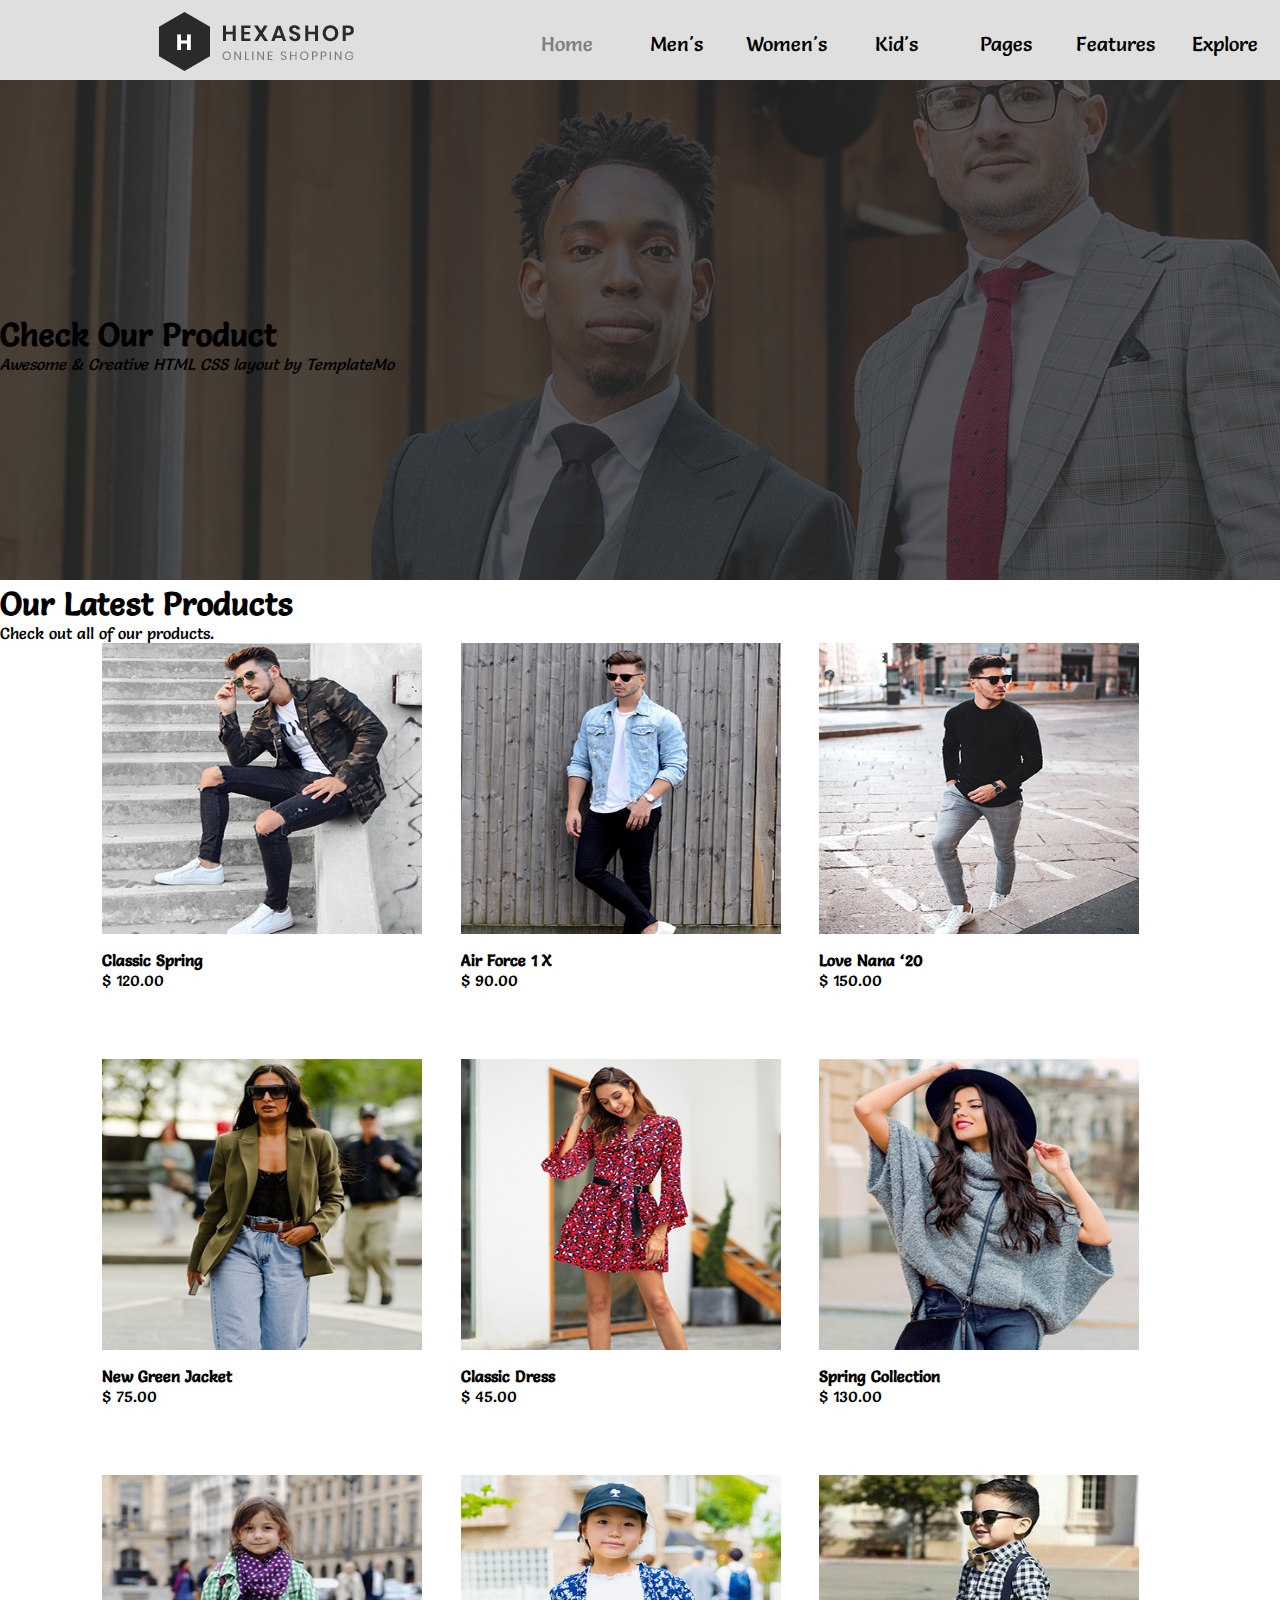
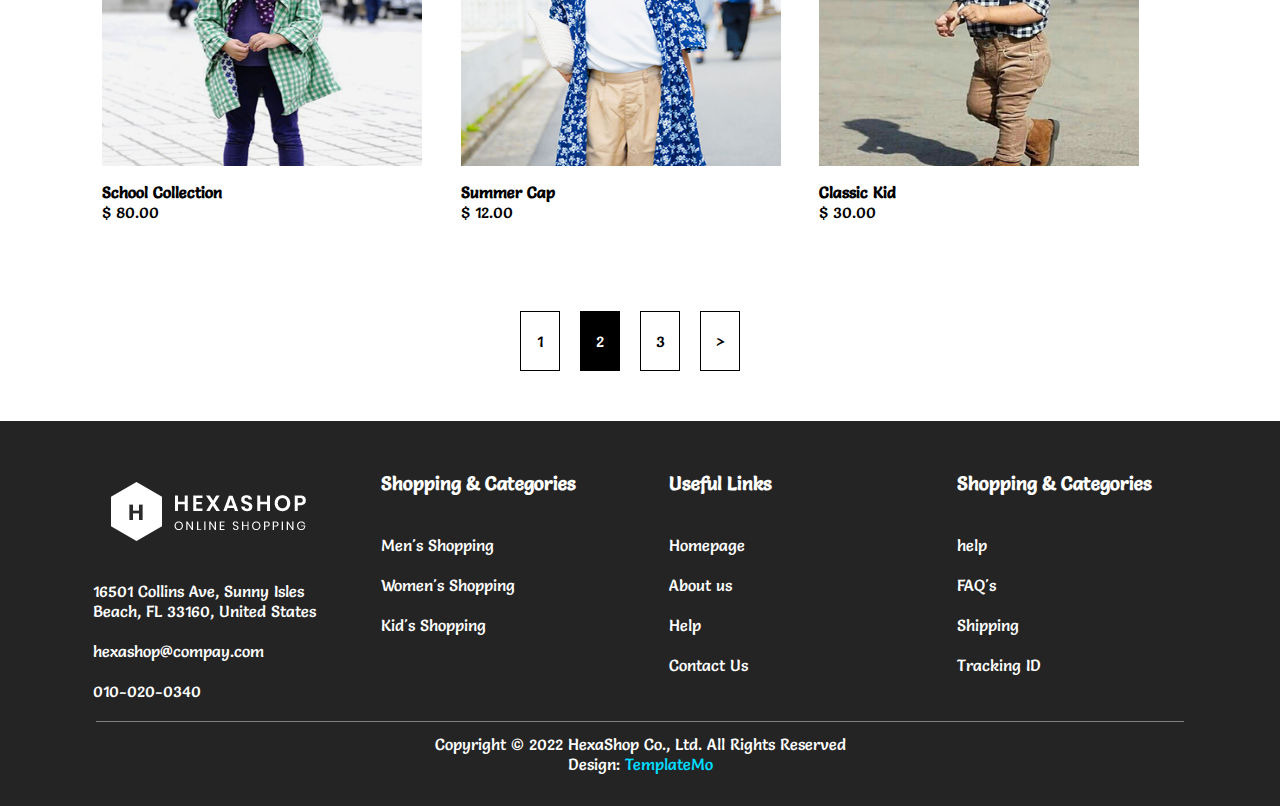
<file: Ass5/product.html>
<!DOCTYPE html>
<html lang="en">
<head>
        <meta charset="UTF-8">
        <meta name="viewport" content="width=device-width, initial-scale=1.0">
        <title>Product</title>
        <!-- link awesome -->
        <!-- Link google font -->
        <link rel="preconnect" href="https://fonts.googleapis.com">
        <link rel="preconnect" href="https://fonts.gstatic.com" crossorigin>
        <link href="https://fonts.googleapis.com/css2?family=Salsa&display=swap" rel="stylesheet">
        <!-- Link cdnjs -->
        <link rel="stylesheet" href="https://cdnjs.cloudflare.com/ajax/libs/font-awesome/6.5.1/css/all.min.css" integrity="sha512-DTOQO9RWCH3ppGqcWaEA1BIZOC6xxalwEsw9c2QQeAIftl+Vegovlnee1c9QX4TctnWMn13TZye+giMm8e2LwA==" crossorigin="anonymous" referrerpolicy="no-referrer" />
        <!-- Link Swiper's CSS -->
        <link rel="stylesheet" href="https://cdn.jsdelivr.net/npm/swiper@11/swiper-bundle.min.css" />
        <!-- link css -->  
<link rel="stylesheet" href="style3.css">
<link href="https://cdn.jsdelivr.net/npm/bootstrap@5.0.2/dist/css/bootstrap.min.css" rel="stylesheet" integrity="sha384-EVSTQN3/azprG1Anm3QDgpJLIm9Nao0Yz1ztcQTwFspd3yD65VohhpuuCOmLASjC" crossorigin="anonymous">
<!-- link bs5 js -->
<script src="https://cdn.jsdelivr.net/npm/bootstrap@5.0.2/dist/js/bootstrap.bundle.min.js" integrity="sha384-MrcW6ZMFYlzcLA8Nl+NtUVF0sA7MsXsP1UyJoMp4YLEuNSfAP+JcXn/tWtIaxVXM" crossorigin="anonymous"></script>

</head>
<body>
    <!-- nav bar -->
  <div class="nav">
        <div class="logo">
            <img src="logo.png" alt="">
        </div>
        <div class="menu">
            <ul>
        
                <li><a href="Index.html" id="hold">Home</a></li>
                <li><a href="#men">Men's</a></li>
                <li><a href="#women">Women's</a></li>
                <li><a href="#kid">Kid's</a></li>
                <li><a href="#">Pages</a>
                    <div class="dropdown">
                        <ul>
                            <li><a href="about.html">About us</a></li>
                            <li><a href="product.html">Product</a></li>
                            <li><a href="singleproduct.html">Single Product</a></li>
                            <li><a href="contact.html">Contact</a></li>
                        </ul>
                    </div>
    
                </li>
                <li><a href="#">Features</a>
                    <div class="dropdown">
                        <ul>
                            <li><a href="#">Features Page 1</a></li>
                            <li><a href="#">Features Page 2</a></li>
                            <li><a href="#">Features Page 3</a></li>
                            <li><a href="#">Features Page 4</a></li>
                        </ul>
                    </div>
                </li>
                <li><a href="Index.html">Explore</a></li>
            </ul>
        </div>
    </div>

    <div class="card bg-dark text-white text-center ">
        <img src="products-page-heading.jpg" class="card-img" alt="...">
        <div class="card-img-overlay" style="position: absolute; top: 35%;">
          <h1 class="card-header">Check Our Product</h1>
          <i class="card-text">Awesome & Creative HTML CSS layout by TemplateMo</i>
          
        </div>
      </div>
      <div class="container-fluid mt-5">
        <div class="header w-100 text-center">
                <h1>Our Latest Products</h1>
                <p class="text-secondary">Check out all of our products.</p>
        </div>
      </div>

     <div class="PRODUCTS w-100 ">
        <div class="product">
                <div class="P ">
                        <div class="image">
                                <img src="men-01.jpg" alt="">
                                <div class="icon-image">
                                        <i class="fa-solid fa-eye"></i>
                                        <i class="fa fa-star"></i>
                                        <i class="fa fa-shopping-cart"></i>
                                </div>
                        </div>
                        <div class="detail">
                                <div class="left">
                                        <h4>Classic Spring</h4>
                                        <p>$ 120.00</p>
                                </div>
                                <div class="right">
                                        <i class="fa fa-star"></i>
                                        <i class="fa fa-star"></i>
                                        <i class="fa fa-star"></i>
                                        <i class="fa fa-star"></i>
                                        <i class="fa fa-star"></i>
                                </div>
                        </div>
                </div>
              </div>
              <div class="product">
                <div class="P ">
                        <div class="image">
                                <img src="men-02.jpg" alt="">
                                <div class="icon-image">
                                        <i class="fa-solid fa-eye"></i>
                                        <i class="fa fa-star"></i>
                                        <i class="fa fa-shopping-cart"></i>
                                </div>
                        </div>
                        <div class="detail">
                                <div class="left">
                                        <h4>Air Force 1 X</h4>
                                        <p>$ 90.00</p>
                                </div>
                                <div class="right">
                                        <i class="fa fa-star"></i>
                                        <i class="fa fa-star"></i>
                                        <i class="fa fa-star"></i>
                                        <i class="fa fa-star"></i>
                                        <i class="fa fa-star"></i>
                                </div>
                        </div>
                </div>
              </div>
              <div class="product">
                <div class="P ">
                        <div class="image">
                                <img src="men-03.jpg" alt="">
                                <div class="icon-image">
                                        <i class="fa-solid fa-eye"></i>
                                        <i class="fa fa-star"></i>
                                        <i class="fa fa-shopping-cart"></i>
                                </div>
                        </div>
                        <div class="detail">
                                <div class="left">
                                        <h4>Love Nana ‘20</h4>
                                        <p>$ 150.00</p>
                                </div>
                                <div class="right">
                                        <i class="fa fa-star"></i>
                                        <i class="fa fa-star"></i>
                                        <i class="fa fa-star"></i>
                                        <i class="fa fa-star"></i>
                                        <i class="fa fa-star"></i>
                                </div>
                        </div>
                </div>
              </div>
     </div>
     <!-- women -->
     <div class="PRODUCTS w-100 ">
        <div class="product">
                <div class="P ">
                        <div class="image">
                                <img src="women-01.jpg" alt="">
                                <div class="icon-image">
                                        <i class="fa-solid fa-eye"></i>
                                        <i class="fa fa-star"></i>
                                        <i class="fa fa-shopping-cart"></i>
                                </div>
                        </div>
                        <div class="detail">
                                <div class="left">
                                        <h4>New Green Jacket</h4>
                                        <p>$ 75.00</p>
                                </div>
                                <div class="right">
                                        <i class="fa fa-star"></i>
                                        <i class="fa fa-star"></i>
                                        <i class="fa fa-star"></i>
                                        <i class="fa fa-star"></i>
                                        <i class="fa fa-star"></i>
                                </div>
                        </div>
                </div>
              </div>
              <div class="product">
                <div class="P ">
                        <div class="image">
                                <img src="women-02.jpg" alt="">
                                <div class="icon-image">
                                        <i class="fa-solid fa-eye"></i>
                                        <i class="fa fa-star"></i>
                                        <i class="fa fa-shopping-cart"></i>
                                </div>
                        </div>
                        <div class="detail">
                                <div class="left">
                                        <h4>Classic Dress</h4>
                                        <p>$ 45.00</p>
                                </div>
                                <div class="right">
                                        <i class="fa fa-star"></i>
                                        <i class="fa fa-star"></i>
                                        <i class="fa fa-star"></i>
                                        <i class="fa fa-star"></i>
                                        <i class="fa fa-star"></i>
                                </div>
                        </div>
                </div>
              </div>
              <div class="product">
                <div class="P ">
                        <div class="image">
                                <img src="women-03.jpg" alt="">
                                <div class="icon-image">
                                        <i class="fa-solid fa-eye"></i>
                                        <i class="fa fa-star"></i>
                                        <i class="fa fa-shopping-cart"></i>
                                </div>
                        </div>
                        <div class="detail">
                                <div class="left">
                                        <h4>Spring Collection</h4>
                                        <p>$ 130.00</p>
                                </div>
                                <div class="right">
                                        <i class="fa fa-star"></i>
                                        <i class="fa fa-star"></i>
                                        <i class="fa fa-star"></i>
                                        <i class="fa fa-star"></i>
                                        <i class="fa fa-star"></i>
                                </div>
                        </div>
                </div>
              </div>
     </div>
     <!-- kids -->
     <div class="PRODUCTS w-100 ">
        <div class="product">
                <div class="P ">
                        <div class="image">
                                <img src="kid-01.jpg" alt="">
                                <div class="icon-image">
                                        <i class="fa-solid fa-eye"></i>
                                        <i class="fa fa-star"></i>
                                        <i class="fa fa-shopping-cart"></i>
                                </div>
                        </div>
                        <div class="detail">
                                <div class="left">
                                        <h4>School Collection</h4>
                                        <p>$ 80.00</p>
                                </div>
                                <div class="right">
                                        <i class="fa fa-star"></i>
                                        <i class="fa fa-star"></i>
                                        <i class="fa fa-star"></i>
                                        <i class="fa fa-star"></i>
                                        <i class="fa fa-star"></i>
                                </div>
                        </div>
                </div>
              </div>
              <div class="product">
                <div class="P ">
                        <div class="image">
                                <img src="kid-02.jpg" alt="">
                                <div class="icon-image">
                                        <i class="fa-solid fa-eye"></i>
                                        <i class="fa fa-star"></i>
                                        <i class="fa fa-shopping-cart"></i>
                                </div>
                        </div>
                        <div class="detail">
                                <div class="left">
                                        <h4>Summer Cap</h4>
                                        <p>$ 12.00</p>
                                </div>
                                <div class="right">
                                        <i class="fa fa-star"></i>
                                        <i class="fa fa-star"></i>
                                        <i class="fa fa-star"></i>
                                        <i class="fa fa-star"></i>
                                        <i class="fa fa-star"></i>
                                </div>
                        </div>
                </div>
              </div>
              <div class="product">
                <div class="P ">
                        <div class="image">
                                <img src="kid-03.jpg" alt="">
                                <div class="icon-image">
                                        <i class="fa-solid fa-eye"></i>
                                        <i class="fa fa-star"></i>
                                        <i class="fa fa-shopping-cart"></i>
                                </div>
                        </div>
                        <div class="detail">
                                <div class="left">
                                        <h4>Classic Kid</h4>
                                        <p>$ 30.00</p>
                                </div>
                                <div class="right">
                                        <i class="fa fa-star"></i>
                                        <i class="fa fa-star"></i>
                                        <i class="fa fa-star"></i>
                                        <i class="fa fa-star"></i>
                                        <i class="fa fa-star"></i>
                                </div>
                        </div>
                </div>
              </div>
     </div>
     <!-- pagination -->
     <div class="pagination">
        <ul>
                <li><a href="#">1</a></li>
                <li ><a href="#" id="hold">2</a></li>
                <li><a href="#">3</a></li>
                <li><a href="#">></a></li>
             </ul>
     </div>
     <!-- contact -->
     <!-- contact -->
     <div class="contact">
        <div class="contact-top">
            <div class="block2">
                <div class="logo">
                    <img src="white-logo.png" alt="">
                </div><br><br>
                <div class="a-tag">
                    <a href="#">16501 Collins Ave, Sunny Isles Beach, FL 33160, United States</a><br><br>
                <a href="#">hexashop@compay.com</a><br><br>
                <a href="#">010-020-0340</a>
                </div>
            </div>
            <div class="block2">
                <h3 style="color: white;padding-left: 10%;">Shopping & Categories</h3><br><br>
                <div class="a-tag">
                    <a href="#">Men's Shopping</a><br><br>
                    <a href="#">Women's Shopping</a><br><br>
                    <a href="#">Kid's Shopping</a>
                </div>
            </div>
            <div class="block2">
                <h3 style="color: white;padding-left: 10%;">Useful Links</h3><br><br>
                <div class="a-tag">
                    <a href="#">Homepage</a><br><br>
                    <a href="#">About us</a><br><br>
                    <a href="#">Help</a><br><br>
                    <a href="#">Contact Us</a>
                </div>
            </div>
            <div class="block2">
                <h3 style="color: white;padding-left: 10%;">Shopping & Categories</h3><br><br>
                <div class="a-tag">
                    <a href="#">help</a><br><br>
                    <a href="#">FAQ's</a><br><br>
                    <a href="#">Shipping</a><br><br>
                    <a href="#">Tracking ID</a>
                </div>
            </div>

        </div><br><hr>
        <div class="contact-bottom">
            <p>Copyright © 2022 HexaShop Co., Ltd. All Rights Reserved</p>
            <p>Design: <a href="#">TemplateMo</a></p>
            <div class="contact-icon">
                <i class="fa-brands fa-facebook"></i>
                <i class="fa-brands fa-twitter"></i>
                <i class="fa-brands fa-linkedin"></i>
                <i class="fa-brands fa-behance"></i>
            </div>
        </div>
    </div>
</body>
</html>
</file>
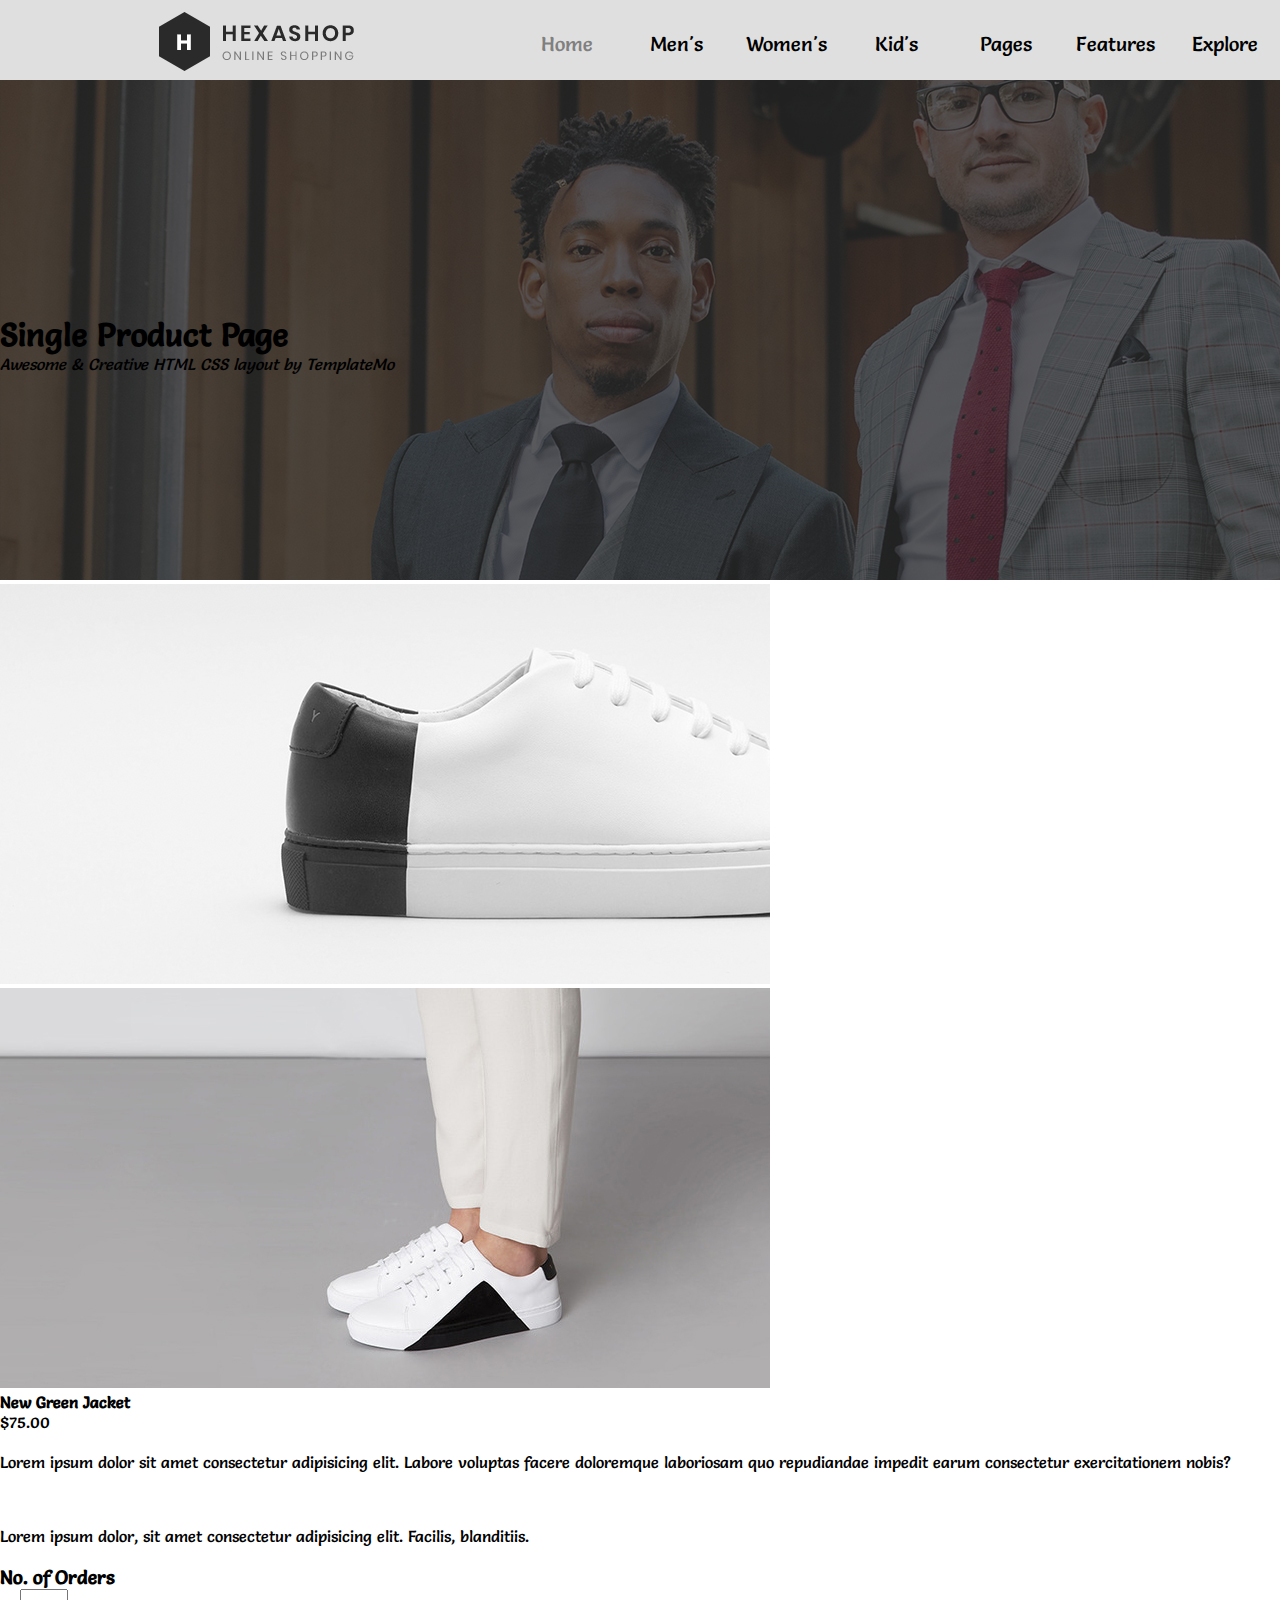
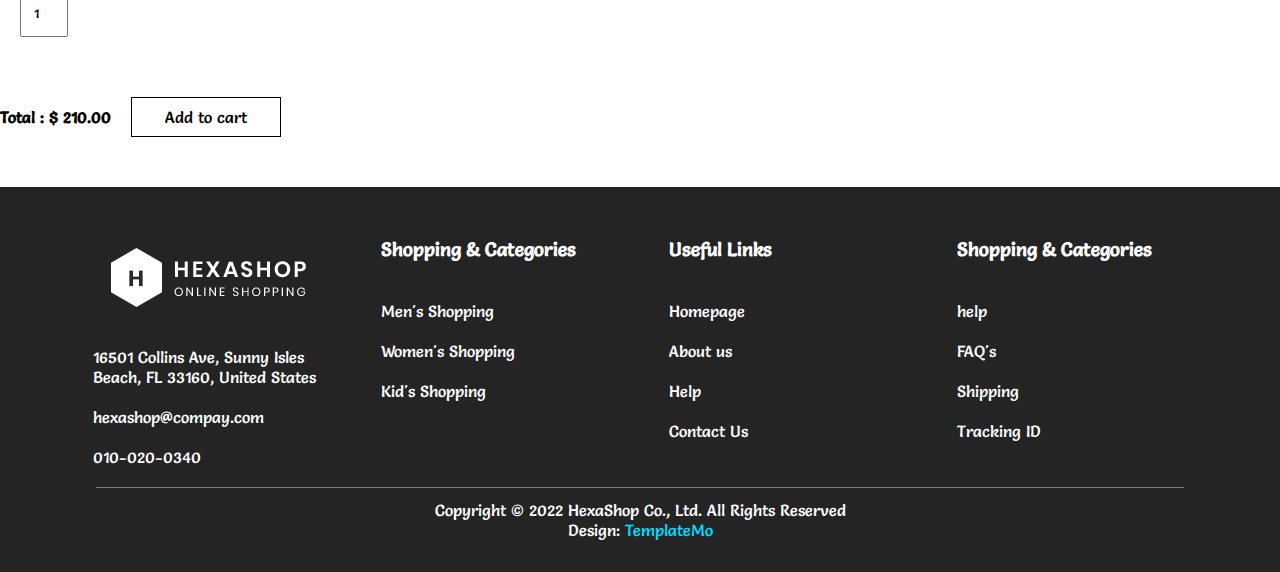
<file: Ass5/singleproduct.html>
<!DOCTYPE html>
<html lang="en">
<head>
    <meta charset="UTF-8">
    <meta name="viewport" content="width=device-width, initial-scale=1.0">
    <title>Single Products</title>
    <!-- link css -->
    <link rel="stylesheet" href="style4.css">
    <!-- link cdnjs -->
    <link rel="stylesheet" href="https://cdnjs.cloudflare.com/ajax/libs/font-awesome/6.5.1/css/all.min.css" integrity="sha512-DTOQO9RWCH3ppGqcWaEA1BIZOC6xxalwEsw9c2QQeAIftl+Vegovlnee1c9QX4TctnWMn13TZye+giMm8e2LwA==" crossorigin="anonymous" referrerpolicy="no-referrer" />
<!-- link font gg -->
    <!-- Link google font -->
    <link rel="preconnect" href="https://fonts.googleapis.com">
    <link rel="preconnect" href="https://fonts.gstatic.com" crossorigin>
    <link href="https://fonts.googleapis.com/css2?family=Salsa&display=swap" rel="stylesheet">
    <!-- bs5 -->
    <script src="https://cdn.jsdelivr.net/npm/bootstrap@5.0.2/dist/js/bootstrap.bundle.min.js" integrity="sha384-MrcW6ZMFYlzcLA8Nl+NtUVF0sA7MsXsP1UyJoMp4YLEuNSfAP+JcXn/tWtIaxVXM" crossorigin="anonymous"></script>
    <link href="https://cdn.jsdelivr.net/npm/bootstrap@5.0.2/dist/css/bootstrap.min.css" rel="stylesheet" integrity="sha384-EVSTQN3/azprG1Anm3QDgpJLIm9Nao0Yz1ztcQTwFspd3yD65VohhpuuCOmLASjC" crossorigin="anonymous">

</head>
<body>
      <!-- nav bar -->
  <div class="nav">
    <div class="logo">
        <img src="logo.png" alt="">
    </div>
    <div class="menu">
        <ul>
    
            <li><a href="Index.html" id="hold">Home</a></li>
            <li><a href="#men">Men's</a></li>
            <li><a href="#women">Women's</a></li>
            <li><a href="#kid">Kid's</a></li>
            <li><a href="#">Pages</a>
                <div class="dropdown">
                    <ul>
                        <li><a href="about.html">About us</a></li>
                        <li><a href="product.html">Product</a></li>
                        <li><a href="singleproduct.html">Single Product</a></li>
                        <li><a href="contact.html">Contact</a></li>
                    </ul>
                </div>

            </li>
            <li><a href="#">Features</a>
                <div class="dropdown">
                    <ul>
                        <li><a href="#">Features Page 1</a></li>
                        <li><a href="#">Features Page 2</a></li>
                        <li><a href="#">Features Page 3</a></li>
                        <li><a href="#">Features Page 4</a></li>
                    </ul>
                </div>
            </li>
            <li><a href="Index.html">Explore</a></li>
        </ul>
    </div>
</div>
<!-- slide card-->
<div class="card bg-dark text-white text-center ">
    <img src="products-page-heading.jpg" class="card-img" alt="...">
    <div class="card-img-overlay" style="position: absolute; top: 35%;">
      <h1 class="card-header">Single Product Page</h1>
      <i class="card-text">Awesome & Creative HTML CSS layout by TemplateMo</i>
      
    </div>
  </div>

  <!-- section -->
  <div class="section mt-5">
    <div class="container">
        <div class="row">
            <div class="col-lg-8">
                <div class="left-image">
                    <img src="single-product-01.jpg" alt="">
                    <img src="single-product-02.jpg" alt="">
                </div>
            </div>
            <div class="col-lg-4">
                <div class="right-content" id="product">
                        <div class="text col-6">
                            <h4>New Green Jacket</h4>
                        <span class="price text-secondary">$75.00</span>
                        </div>
                        <div class="star" >
                            <ul>
                                <li><i class="fa fa-star"></i></li>
                                <li><i class="fa fa-star"></i></li>
                                <li><i class="fa fa-star"></i></li>
                                <li><i class="fa fa-star"></i></li>
                                <li><i class="fa fa-star"></i></li>
                            </ul>
                        </div>
                </div><br>
                <span>Lorem ipsum dolor sit amet consectetur adipisicing elit. Labore voluptas facere doloremque laboriosam quo repudiandae impedit earum consectetur exercitationem nobis?</span><br><br>
                <div class="quote d-flex">
                    <i class="fa fa-quote-left" style="font-size: 28px;padding-right: 10px;"></i>
                    <p>Lorem ipsum dolor, sit amet consectetur adipisicing elit. Facilis, blanditiis.</p>
                </div><br>
                <div class="quantity-content d-flex">
                    <div class="left-content">
                        <h3 class="text-secondary">No. of Orders</h3>
                    </div>
                    <div class="right-content" style="margin-left: 20px;">
                        <div class="quantity buttons d-flex">
                            <input type="number" value="1" class="number">
                            
                        </div>
                    </div>
                </div><br>
                <div class="total">
                    <h4 class="text-secondary">Total :  $ 210.00</h4>
                    <div class="add-cart">
                        <li><a href="#">Add to cart</a></li>
                    </div>

                </div>
            </div>
        </div>
    </div>
  </div>
  <!-- contact -->
  <div class="contact">
    <div class="contact-top">
        <div class="block2">
            <div class="logo">
                <img src="white-logo.png" alt="">
            </div><br><br>
            <div class="a-tag">
                <a href="#">16501 Collins Ave, Sunny Isles Beach, FL 33160, United States</a><br><br>
            <a href="#">hexashop@compay.com</a><br><br>
            <a href="#">010-020-0340</a>
            </div>
        </div>
        <div class="block2">
            <h3 style="color: white;padding-left: 10%;">Shopping & Categories</h3><br><br>
            <div class="a-tag">
                <a href="#">Men's Shopping</a><br><br>
                <a href="#">Women's Shopping</a><br><br>
                <a href="#">Kid's Shopping</a>
            </div>
        </div>
        <div class="block2">
            <h3 style="color: white;padding-left: 10%;">Useful Links</h3><br><br>
            <div class="a-tag">
                <a href="#">Homepage</a><br><br>
                <a href="#">About us</a><br><br>
                <a href="#">Help</a><br><br>
                <a href="#">Contact Us</a>
            </div>
        </div>
        <div class="block2">
            <h3 style="color: white;padding-left: 10%;">Shopping & Categories</h3><br><br>
            <div class="a-tag">
                <a href="#">help</a><br><br>
                <a href="#">FAQ's</a><br><br>
                <a href="#">Shipping</a><br><br>
                <a href="#">Tracking ID</a>
            </div>
        </div>
  
    </div><br><hr>
    <div class="contact-bottom">
        <p>Copyright © 2022 HexaShop Co., Ltd. All Rights Reserved</p>
        <p>Design: <a href="#">TemplateMo</a></p>
        <div class="contact-icon">
            <i class="fa-brands fa-facebook"></i>
            <i class="fa-brands fa-twitter"></i>
            <i class="fa-brands fa-linkedin"></i>
            <i class="fa-brands fa-behance"></i>
        </div>
    </div>
  </div>
</body>
</html>
</file>
<file: Ass5/style.css>
@import url('https://fonts.googleapis.com/css2?family=Salsa&display=swap');
/* menu bar */
*{
    padding: 0;
    margin: 0;
    box-sizing: border-box;
    font-family: 'Salsa', cursive;
}

.nav{
    width: 100%;
    height: 80px;
    display: flex;
    justify-content: space-between;
    background-color: #dfdfdf;
    position: sticky;
    top: 0;
    z-index: 999;
}
.logo{
    width: 40%;
    height: 90%;
    /* background-color: yellow; */
    display: flex;
    justify-content: center;
    align-items: center;
    padding-top: 10px;
    
}
.menu{
    width: 60%;
    height: 100%;
}
#hold{
    color: grey;
}
.menu>ul{
    list-style: none;
    width: 100%;
    height: 100%;
    display: flex;
    padding-top: 20px;
}
.menu>ul>li{
    /* background-color: aqua; */
    align-items: center;
    justify-content: center;
    width: 100px;
    height: 80%;
    margin: 0 10px 0 10px;  
    display: flex;
         
}
.menu>ul>li>a{
    text-decoration: none;
    color:black;
    font-size: 20px;
}
.menu>ul>li>a:hover{
    color: grey;
}
.menu>ul>li>.dropdown>ul{
    position: absolute;
    width: 230px;
    height: 300px;
    background: #dfdfdf;
    margin-top: 20px;
    margin-left: -100px;
    visibility: hidden;
    list-style: none;
} 
.menu>ul>li>.dropdown>ul>li{
    padding: 20px;
    width: 100%;
    height: 60px;
    margin: 10px;
    /* background-color: aqua; */

}
.menu>ul>li>.dropdown>ul>li>a{
    text-decoration: none;  
    font-size: 18px;
    color: black;
    transition: .900ms;
    /* font-weight: bold; */
}
.menu>ul>li:hover .dropdown>ul{
    visibility: visible;
}
.menu>ul>li:hover .dropdown>ul>li>a:hover{
    margin: 10px;
    color: grey;
}

/* main */

.main-banner{
    margin-top: 20px;
    width: 100%;
    height: 650px;
    /* background-color: yellow; */
    display: flex;
   
}

.main-banner-left{
    width: 50%;
    height: 100%;
    padding: 10px;
     
}
.main-box{
    width: 100%;
    height: 100%;
    position: relative;
}
.main-banner-left>.main-box>img{
    position: absolute;
    width: 100%;
    height: 100%;
}
.main-banner-left>.main-box>h1{
    position: absolute;
    top: 40%;
    height: 60px;
    text-align: center;
    width: 100%;
    color: white;
    font-size: 50px;
    text-shadow: 1px 0px 3px rgb(0, 0, 0);

}
.main-banner-left>.main-box>i{
    position: absolute;
    top: 50%;
    left: 22%;
    color: white;
    
}
.main-banner-left>.main-box>button{
    position: absolute;
    top: 60%;
    left: 20%;
    width: 150px;
    height: 50px;
    border: 1px solid rgb(255, 255, 255);
    color: white;
    background: none;
    transition: .3s;
}
.main-banner-left>.main-box>button:hover{
    background-color: white;
    color: black;

}

.main-banner-right{
    width: 50%;
    height: 100%;
    padding: 5px;
    display: flex;
    flex-wrap: wrap;
}
.main-block{
    margin: 5px;
    width: 48%;
    height: 48.3%;
    position: relative;
    
}    
.main-block-box{
    width: 100%;
    height: 100%;
    position: absolute;
}
.main-block-box>img{
    position: absolute;
    width: 100%;
    height: 100%;

}
.main-block-box>h3{
    position: absolute;
    top: 40%;
    left: 30%;
    font-size: 36px;
    color: white;
}
.main-block-box>p{
    position: absolute;
    top: 55%;
    left: 25%;
    font-weight: 600;
    text-shadow: 1px 0px 1px #000;
    color: white;

}
.main-block-box-hidden{
    position: absolute;
    top: 5%;
    left: 5%;
    width: 90%;
    height: 90%;
    background-color: rgba(0, 0, 0, 0.328);
    visibility: hidden;
    transition: .3s;

}
.main-block-box-hidden>h2{
    position: absolute;
    top: 10%;
    left: 35%;
    color: white;
    transition: none;
}
.main-block-box-hidden>p{
    position: absolute;
    top: 25%;
    left: 20%;
    color: white;
    transition: none;
}
.main-block-box-hidden>button{
    position: absolute;
    top: 70%;
    left: 25%;
    border: 1px solid white;
    color: white;
    background: none;
    width: 150px;
    height: 50px;
    transition: .1s;
}
.main-block-box-hidden>button:hover{
    background-color: white;
    color: black;
}
.main-block:hover .main-block-box-hidden{
    visibility: visible;
    background-color: rgba(0, 0, 0, 0.924);
}

/* swiperjs */
.swiperjs{
    margin: auto;
    width: 100%;
    height: 500px;
    /* transition: .3s; */
    /* background-color: yellow; */
}

/* swiper header */
.swiper-header{
    margin:auto;
    width: 80%;
    height: 15%;
    margin-bottom: 10px;
    /* background-color: orange; */
}
/* swiper body */
.swiper-body{
    height: 98%;
    width: 100%;
    /* background-color: aquamarine; */
    position: relative;
}
.swiper {
    width: 85%;
    height: 100%;
  }

  .swiper-slide {
    /* text-align: center; */
    width: 70%;
    height: 100%;
    font-size: 18px;
    background: #fff;
    /* padding: 10px; */
    display: flex;
    flex-wrap: wrap;
    justify-content: center;
  }

  .swiper-button-next{
    position: absolute;
    top: 35%;
    right: 0%;
    height: 50px;
    width: 50px;
    color: black;
    border: 1px solid black;
  }
  .swiper-button-prev{
    position: absolute;
    top: 35%;
    left: 0%;
    height: 50px;
    width: 50px;
    color: black;
    /* font-size: 10px; */
    border: 1px solid black;
  }
/* @media */
@media (max-width: 760px) {
    .swiper-button-next {
      right: 20px;
      transform: rotate(90deg);
    }

    .swiper-button-prev {
      left: 20px;
      transform: rotate(90deg);
    }
  }

  /* swiper image */
.swiper-image{
    height: 80%;
    width: 75%;
    position: relative;
    /* background-color: aqua; */
    overflow: hidden;
    display: flex;
    justify-content: center;
}
.swiper-image>img{
    margin: 0 auto;
    position: absolute;
    max-height: 100%;
    max-height: 100%;
    /* object-fit: cover; */
}
.swiper-image>.swiper-icon{
    position: absolute;
    /* background-color: black; */
    width: 80%;
    display: flex;
    height: 60%;
    top: 100%;
    left: 18%;
    transition:.3s;
}
.swiper-image>.swiper-icon>i{
    color: rgb(0, 0, 0);
    font-size: 18px;
    width: 40px;
    height: 40px;
    margin-left: 20px;
    background-color: #fff;
    display: flex;align-items: center;
    justify-content: center;
}
.swiper-image:hover .swiper-icon{
    top: 80%;
}

/* swiper-slide-bottom */
.swiper-slide-bottom{
    width: 70%;
    height: 20%;
    display: flex;
    padding: 0 10px 0 10px;
}
.swiper-slide-bottom>.detail{
    width: 60%;
    height: 100%;
    /* background-color: #000; */
}
.swiper-slide-bottom>.rating{
    padding-top: 10px;
    /* padding-right: 5px; */ 
    width: 40%;
    height: 100%;
    text-align: end;
}
.swiper-slide-bottom>.rating>i{
    font-size: 12px;
}

/* Explore */
.explore{
    width: 90%;
    height: 600px;
    margin: auto;
    /* background-color: yellow; */
    margin-top: 120px;
    display: flex;
}
.explore>.explore-left{
    width: 50%;
    height: 100%;
    /* background-color: greenyellow; */
    padding-top: 20px;
}
.explore>.explore-left>button{
    background: none;
    border: 1px solid rgba(0, 0, 0, 0.924);
    width: 120px;
    height: 40px;
    transition: .3s;
    position: absolute;
    left: 10%;
}
.explore>.explore-left>button:hover{
    background-color: black;
    color: white;

}
.explore>.explore-right{
    width: 50%;
    height: 100%;
    /* background-color: green; */
    display: flex;
    flex-wrap: wrap;
}
.explore>.explore-right>#box1{
    width: 50%;
    height: 50%;
    /* border: 1px solid black; */
    
    text-align: center;
    padding-top: 20%;
    /* background-color: blue; */
}
.explore>.explore-right>#image{
    height: 50%;
    width: 50%;
}
.explore>.explore-right>#image{
    height: 50%;
    width: 50%;
}
.explore>.explore-right>#image>img{
    width: 100%;
    height: 100%;
}
/* social */
.social-media{
    
    width: 90%;
    height: 450px;
    margin: auto;
    /* background-color: yellow; */
    margin-top: 70px;
}
.header-social{
    width: 100%;
    height: 25%;
    padding-left: 20px;
    /* background-color: black; */
}
.bottom-social{
    width: 100%;
    height: 55%;
    /* background-color: #000;   */
    padding: 20px;
    display: flex;
}
.blocker{
    height: 95%;
    width: 16.7%;
    /* border: 1px solid black; */
    position: relative;
}
.blocker>img{
    width: 100%;
    height: 100%;
    position: absolute;
}
.blocker>.blocker-black{
    background-color: rgba(0, 0, 0, 0.2);
    width: 100%;
    height: 100%;
    position: absolute;
    visibility: hidden;
    transition: all .3s linear;
}
.blocker>.blocker-black>h4{
    position: absolute;
    bottom: 15%;
    left: 10%;
    color: white;
}
.blocker>.blocker-black>i{
    position: absolute;
    bottom: 5%;
    left: 10%;
    color: white;
}
.blocker:hover .blocker-black{
    visibility: visible;
    background-color: #000000c8;

}

.email-blocker{
    width: 90%;
    height: 300px;
    margin: auto;
    /* background-color: yellow; */
    display: flex;
}
.email-blocker>.email-left{
    width: 60%;
    height: 100%;
    /* background-color: green; */
}
.email-blocker>.email-left>.detail-top{
    width: 100%;
}

.email-blocker>.email-left>.detail-top>h1{
    font-size: 40px;
    font-weight: 800;
}

.email-blocker>.email-left>.input-email{
    width: 100%;
    height: 40%;
    display: flex;
    /* justify-content: space-between; */
    align-items: center;
}

.email-blocker>.email-left>.input-email>input{
    width: 250px;
    height: 40px;
    margin-left: 20px;
    padding-left: 10px;
    background: none;
    border: none;
    border: 1px solid black ;
}
.email-blocker>.email-left>.input-email>button{
    height: 40px;
    width: 40px;
    color: white;
    border:none;
    background-color: #2e2e2e;
    display: flex;
    align-items: center;
    justify-content: center;
    font-size: 16px;
    margin-left: 20px;
    transition: .3s;
}
.email-blocker>.email-left>.input-email>button:hover{
    background-color: white;
    color: #000;
    border: 1px solid black;
}

.email-blocker>.email-center{
    height: 90%;
    width: 20%;
    /* background-color: yellow; */

}
.email-blocker>.email-right{
    height: 90%;
    width: 20%;
    /* background-color: yellow; */
    /* color: gray; */
}
.email-blocker>.email-right>.a{
    /* text-decoration: none; */
    color: gray;
}
.email-blocker>.email-right>.a>a{
    text-decoration: none;
    color: gray;
    transition: .3s;
}
.email-blocker>.email-right>.a>a:hover{
    color: black;
}

/* contact */
.contact{
    width: 100%;
    height: 450px;
    background-color: rgb(36, 36, 36);
}
.contact>.contact-top{
    width: 90%;
    height: 70%;
    margin: auto;
    /* background-color: yellow; */
    padding-top: 4%;
    display: flex;
}
.contact>hr{
    width: 85%;
    border: none;
    background-color: grey;
    height: .5px;
    margin: auto;
}
.block1{
    width: 25%;
    height: 100%;
    /* background-color: #000; */
    /* display: flex; */
}
.block1>.logo{
    width: 100%;
    height: 20%;
}
.block1>.a-tag{
    padding-left: 10%;
}
.block1>.a-tag>a{
    text-decoration: none;
    color: white;
    font-weight: normal;
    transition: .3s;
}
.block1>.a-tag>a:hover{
    color: grey;
}
.contact-bottom{
    width:85%;
    height: 25%;
    /* background-color: yellow; */
    margin: auto;
    padding-top: 1%;
    text-align: center;
    color: white;
}
.contact-bottom>p>a{
    text-decoration: none;
    color: rgb(0, 221, 255);
    transition: .3s;
}
.contact-bottom>p>a:hover{
    color: coral;
}
.contact-bottom>.contact-icon>i{
    font-size: 26px;
    margin: 5px 5px 0px 5px;
    color: rgb(0, 211, 255);
    transition: .3s;
}
.contact-bottom>.contact-icon>i:hover{
    color: coral;
}
</file>
<file: Ass5/style2.css>
@import url('https://fonts.googleapis.com/css2?family=Salsa&display=swap');
*{
    margin: 0;
    padding: 0;
    box-sizing: border-box;
    font-family: 'Salsa', cursive;
}
.nav{
    width: 100%;
    height: 80px;
    display: flex;
    justify-content: space-evenly ;
    background-color: #dfdfdf;
    position: sticky;
    top: 0;
    z-index: 999;
}
.logo{
    width: 30%;
    height: 90%;
    /* background-color: yellow; */
    padding-top: 10px;
    
}
.menu{
    width: 60%;
    height: 100%;
}
#hold{
    color: grey;
}
.menu>ul{
    list-style: none;
    width: 100%;
    height: 100%;
    display: flex;
    padding-top: 20px;
}
.menu>ul>li{
    /* background-color: aqua; */
    align-items: center;
    justify-content: center;
    width: 100px;
    height: 80%;
    margin: 0 10px 0 10px;  
    display: flex;
         
}
.menu>ul>li>a{
    text-decoration: none;
    color:black;
    font-size: 20px;
}
.menu>ul>li>a:hover{
    color: grey;
}
.menu>ul>li>.dropdown>ul{
    position: absolute;
    width: 230px;
    height: 300px;
    background: #dfdfdf;
    margin-top: 20px;
    margin-left: -100px;
    visibility: hidden;
    list-style: none;
} 
.menu>ul>li>.dropdown>ul>li{
    padding: 20px;
    width: 100%;
    height: 60px;
    margin: 10px;
    /* background-color: aqua; */

}
.menu>ul>li>.dropdown>ul>li>a{
    text-decoration: none;  
    font-size: 18px;
    color: black;
    transition: .900ms;
    /* font-weight: bold; */
}
.menu>ul>li:hover .dropdown>ul{
    visibility: visible;
}
.menu>ul>li:hover .dropdown>ul>li>a:hover{
    margin: 10px;
    color: grey;
}
.container-about{
    margin-top: 20px    ;
    width: 100%;
    height: 450px;
    position: relative;
    /* background-color: aqua; */
}
.container-about>img{
    position: absolute;
    max-width: 100%;
    max-width: 100%;
}
.container-about>h1{
    position: absolute;
    text-align: center;
    width: 100%;
    top: 38%;
    color: white;
    font-size: 50px;
    font-weight: normal;
}
.container-about>i{
    position: absolute;
    text-align: center;
    width: 100%;
    top: 55%;
    font-weight: normal;
    color: white;
}
.About-us-skill{
    width: 80%;
    height: 400px;
    margin: auto;
    display: flex;
    margin-top: 50px;
    /* background-color: aqua; */
}
.About-us-skill>.explore-left{
    width: 50%;
    height: 100%;
    padding: 10px;
}
.About-us-skill>.explore-right{
    width: 50%;
    height: 100%;
    padding: 10px;
}
.About-us-skill>.explore-left>img{
    width: 100%;
    height: 100%;
    padding: 10px;
}
.About-us-skill>.explore-right>.about-icon>i{
    font-size: 25px;
    margin-right: 10px;
}

#amazing{
    width: 80%;
    height: 450px;
    /* background-color: aqua; */
    margin: auto;
    margin-top: 100px;
}
.card{
    position: relative;
}

.black{
    position: absolute;
    width: 100%;
    height: 73%;
    visibility: hidden;     
    background-color: rgba(0, 0, 0, 0.49);
    transition: all .2s;
}
.icon-member01{
    position: absolute;
    display: flex;
    justify-content: center;
    align-items: center;

    width: 100%;
    height: 100%;
    
}
.icon-member01>i{
    color: white;
    font-size: 26px;
    margin-right: 20px;
}
.card:hover .black{
    visibility: visible;
    background-color: rgba(0, 0, 0, 0.858);
}
/* email */
.email-blocker{
   
    width: 90%;
    height: 300px;
    margin: auto;
    /* background-color: yellow; */
    display: flex;
     margin-top: 200px;
}
.email-blocker>.email-left{
    width: 60%;
    height: 100%;
    /* background-color: green; */
}
.email-blocker>.email-left>.detail-top{
    width: 100%;
}

.email-blocker>.email-left>.detail-top>h1{
    font-size: 40px;
    font-weight: 800;
}

.email-blocker>.email-left>.input-email{
    width: 100%;
    height: 40%;
    display: flex;
    /* justify-content: space-between; */
    align-items: center;
}

.email-blocker>.email-left>.input-email>input{
    width: 250px;
    height: 40px;
    margin-left: 20px;
    padding-left: 10px;
    background: none;
    border: none;
    border: 1px solid black ;
}
.email-blocker>.email-left>.input-email>button{
    height: 40px;
    width: 40px;
    color: white;
    border:none;
    background-color: #2e2e2e;
    display: flex;
    align-items: center;
    justify-content: center;
    font-size: 16px;
    margin-left: 20px;
    transition: .3s;
}
.email-blocker>.email-left>.input-email>button:hover{
    background-color: white;
    color: #000;
    border: 1px solid black;
}

.email-blocker>.email-center{
    height: 90%;
    width: 20%;
    /* background-color: yellow; */

}
.email-blocker>.email-right{
    height: 90%;
    width: 20%;
    /* background-color: yellow; */
    /* color: gray; */
}
.email-blocker>.email-right>.a{
    /* text-decoration: none; */
    color: gray;
}
.email-blocker>.email-right>.a>a{
    text-decoration: none;
    color: gray;
    transition: .3s;
}
.email-blocker>.email-right>.a>a:hover{
    color: black;
}

/* contact */
.contact{
    margin-top: 50px;
    width: 100%;
    height: 500px;
    background-color: rgb(36, 36, 36);
}
.contact>.contact-top{
    width: 90%;
    height: 70%;
    margin: auto;
    /* background-color: yellow; */
    padding-top: 4%;
    display: flex;
}
.contact>hr{
    width: 85%;
    border: none;
    background-color: grey;
    height: .5px;
    margin: auto;
}
.block2{
    width: 25%;
    height: 100%;
    /* background-color: #000; */
    /* display: flex; */
}
.block2>.logo{
    width: 100%;
    height: 40%;
    
}
.block1>.a-tag{
    padding-left: 10%;

}
.block2>.a-tag>a{
    text-decoration: none;
    color: white;
    font-weight: normal;
    transition: .3s;
}
.block2>.a-tag>a:hover{
    color: grey;
}
.contact-bottom{
    width:85%;
    height: 25%;
    /* background-color: yellow; */
    margin: auto;
    padding-top: 1%;
    text-align: center;
    color: white;
}
.contact-bottom>p>a{
    text-decoration: none;
    color: rgb(0, 221, 255);
    transition: .3s;
}
.contact-bottom>p>a:hover{
    color: coral;
}
.contact-bottom>.contact-icon>i{
    font-size: 20px;
    margin: 0px 5px 0px 5px;
    color: rgb(0, 211, 255);
    transition: .3s;
}
.contact-bottom>.contact-icon>i:hover{
    color: coral;
}
</file>
<file: Ass5/style3.css>
@import url('https://fonts.googleapis.com/css2?family=Salsa&display=swap');
/* menu bar */
*{
    padding: 0;
    margin: 0;
    box-sizing: border-box;
    font-family: 'Salsa', cursive;
}

.nav{
    width: 100%;
    height: 80px;
    display: flex;
    justify-content: space-between;
    background-color: #dfdfdf;
    position: sticky;
    top: 0;
    z-index: 999;
}
.logo{
    width: 40%;
    height: 90%;
    /* background-color: yellow; */
    display: flex;
    justify-content: center;
    align-items: center;
    padding-top: 10px;
    
}
.menu{
    width: 60%;
    height: 100%;
}
#hold{
    color: grey;
}
.menu>ul{
    list-style: none;
    width: 100%;
    height: 100%;
    display: flex;
    padding-top: 20px;
}
.menu>ul>li{
    /* background-color: aqua; */
    align-items: center;
    justify-content: center;
    width: 100px;
    height: 80%;
    margin: 0 10px 0 10px;  
    display: flex;
         
}
.menu>ul>li>a{
    text-decoration: none;
    color:black;
    font-size: 20px;
}
.menu>ul>li>a:hover{
    color: grey;
}
.menu>ul>li>.dropdown>ul{
    position: absolute;
    width: 230px;
    height: 300px;
    background: #dfdfdf;
    margin-top: 20px;
    margin-left: -100px;
    visibility: hidden;
    list-style: none;
} 
.menu>ul>li>.dropdown>ul>li{
    padding: 20px;
    width: 100%;
    height: 60px;
    margin: 10px;
    /* background-color: aqua; */

}
.menu>ul>li>.dropdown>ul>li>a{
    text-decoration: none;  
    font-size: 18px;
    color: black;
    transition: .900ms;
    /* font-weight: bold; */
}
.menu>ul>li:hover .dropdown>ul{
    visibility: visible;
}
.menu>ul>li:hover .dropdown>ul>li>a:hover{
    margin: 10px;
    color: grey;
}

.P{
    width: 20rem;
    height: 26rem;
    /* background-color: aqua; */
}
.image{
    position: relative;
    width: 100%;
    height: 70%;
    /* background-color: yellow; */
    overflow: hidden;
}
.image>img{
    width: 100%;
    height: 100%;
    position: absolute;
}
.image>.icon-image{
    /* background-color: rgba(0, 0, 0, 0.719); */
    width: 100%;
    height: 60%;
    position: absolute;
    top: 90%;
    display: flex;
    justify-content: center;
    align-items: center;
    transition: .3s;
}
.image>.icon-image>i{
    /* color: white; */
    display: flex;
    justify-content: center;
    align-items: center;
    font-size: 18px;
    margin-right: 15px;
    width: 2rem;
    height: 2rem;
    background-color: #fff;
}
.image:hover .icon-image{
    top: 50%;
}
.detail{
    display: flex;
    width: 100%;
    height: 30%;
}
.detail>.left{
    width: 50%;
    height: 100%;
    padding-top: 5%;
}
.detail>.right{
    width: 50%;
    text-align: end;
    padding: 5%;
}
.PRODUCTS{
    display: flex;
    justify-content: center;
    
}
.product{
    margin-right: 3%;
    
}
/* pagination */
.pagination{
    margin-top: 20px;
    width: 100%;
    height: 60px;
    /* background-color: black; */
    display: flex;
    justify-content: center;
}
.pagination>ul{
    list-style: none;
    display: flex;
}
.pagination>ul>li{
    
    display: flex;
    justify-content: center;
    align-items: center;
    margin-right: 20px;
}
.pagination>ul>li>a{
    display: flex;
    justify-content: center;
    align-items: center;
    width: 40px;
    height: 100%;
    border: 1px solid black;
    text-decoration: none;
    color: black;
}

.pagination>ul>li>a:hover{
    background-color: black;
    color: white;
}
.pagination #hold{
    background-color: black;
    color: white;
}
/* contact */
.contact{
    /* display: flex; */
    margin-top: 50px;
    width: 100%;
    background-color: rgb(36, 36, 36);
}
.contact>.contact-top{
    width: 90%;
    height: 70%;
    margin: auto;
    /* background-color: yellow; */
    padding-top: 4%;
    display: flex;
}
.contact>hr{
    width: 85%;
    border: none;
    background-color: grey;
    height: .5px;
    margin: auto;
}
.block2{
    width: 25%;
    height: 100%;
    /* background-color: #000; */
    /* display: flex; */
}
.block2>.logo{
    width: 100%;
    height: 40%;
}
.block2>.a-tag{
    padding-left: 10%;
}
.block2>.a-tag>a{
    text-decoration: none;
    color: white;
    font-weight: normal;
    transition: .3s;
}
.block2>.a-tag>a:hover{
    color: grey;
}
.contact-bottom{
    width:85%;
    height: 25%;
    /* background-color: yellow; */
    margin: auto;
    padding-top: 1%;
    text-align: center;
    color: white;
}
.contact-bottom>p>a{
    text-decoration: none;
    color: rgb(0, 221, 255);
    transition: .3s;
}
.contact-bottom>p>a:hover{
    color: coral;
}
.contact-bottom>.contact-icon>i{
    font-size: 26px;
    margin: 5px 5px 0px 5px;
    color: rgb(0, 211, 255);
    transition: .3s;
}
.contact-bottom>.contact-icon>i:hover{
    color: coral;
}
</file>
<file: Ass5/style4.css>
@import url('https://fonts.googleapis.com/css2?family=Salsa&display=swap');
/* menu bar */
*{
    padding: 0;
    margin: 0;
    box-sizing: border-box;
    font-family: 'Salsa', cursive;
}

.nav{
    width: 100%;
    height: 80px;
    display: flex;
    justify-content: space-between;
    background-color: #dfdfdf;
    position: sticky;
    top: 0;
    z-index: 999;
}
.logo{
    width: 40%;
    height: 90%;
    /* background-color: yellow; */
    display: flex;
    justify-content: center;
    align-items: center;
    padding-top: 10px;
    
}
.menu{
    width: 60%;
    height: 100%;
}
#hold{
    color: grey;
}
.menu>ul{
    list-style: none;
    width: 100%;
    height: 100%;
    display: flex;
    padding-top: 20px;
}
.menu>ul>li{
    /* background-color: aqua; */
    align-items: center;
    justify-content: center;
    width: 100px;
    height: 80%;
    margin: 0 10px 0 10px;  
    display: flex;
         
}
.menu>ul>li>a{
    text-decoration: none;
    color:black;
    font-size: 20px;
}
.menu>ul>li>a:hover{
    color: grey;
}
.menu>ul>li>.dropdown>ul{
    position: absolute;
    width: 230px;
    height: 300px;
    background: #dfdfdf;
    margin-top: 20px;
    margin-left: -100px;
    visibility: hidden;
    list-style: none;
} 
.menu>ul>li>.dropdown>ul>li{
    padding: 20px;
    width: 100%;
    height: 60px;
    margin: 10px;
    /* background-color: aqua; */

}
.menu>ul>li>.dropdown>ul>li>a{
    text-decoration: none;  
    font-size: 18px;
    color: black;
    transition: .900ms;
    /* font-weight: bold; */
}
.menu>ul>li:hover .dropdown>ul{
    visibility: visible;
}
.menu>ul>li:hover .dropdown>ul>li>a:hover{
    margin: 10px;
    color: grey;
}
#product{
    display: flex;
}
#product>.star>ul{
    display: flex;
}
#product>.star>ul>li{
    margin-right: 10px;
}
ul>li{
    list-style: none;
}
.number{
    width: 3rem;
    height: 3rem;
    text-align: center;
}
.total{
    display: flex;
    margin-top: 40px;
    align-items: center;
}
.add-cart{
    margin-left: 20px;
}
.add-cart>li{
    width: 150px;
    height: 40px;
    border: 1px solid black;
    list-style: none;
    
}
.add-cart>li>a{
    text-decoration: none;
    color: black;
    width: 100%;
    height: 100%;
    margin: auto;
    /* display: flex; */
    display: flex;
    align-items: center;
    justify-content: center;
    transition: .3s;
}
.add-cart>li>a:hover{
    background-color: black;
    color: white;
}
/* contact */
.contact{
    /* display: flex; */
    margin-top: 50px;
    width: 100%;
    background-color: rgb(36, 36, 36);
}
.contact>.contact-top{
    width: 90%;
    height: 70%;
    margin: auto;
    /* background-color: yellow; */
    padding-top: 4%;
    display: flex;
}
.contact>hr{
    width: 85%;
    border: none;
    background-color: grey;
    height: .5px;
    margin: auto;
}
.block2{
    width: 25%;
    height: 100%;
    /* background-color: #000; */
    /* display: flex; */
}
.block2>.logo{
    width: 100%;
    height: 40%;
}
.block2>.a-tag{
    padding-left: 10%;
}
.block2>.a-tag>a{
    text-decoration: none;
    color: white;
    font-weight: normal;
    transition: .3s;
}
.block2>.a-tag>a:hover{
    color: grey;
}
.contact-bottom{
    width:85%;
    height: 25%;
    /* background-color: yellow; */
    margin: auto;
    padding-top: 1%;
    text-align: center;
    color: white;
}
.contact-bottom>p>a{
    text-decoration: none;
    color: rgb(0, 221, 255);
    transition: .3s;
}
.contact-bottom>p>a:hover{
    color: coral;
}
.contact-bottom>.contact-icon>i{
    font-size: 26px;
    margin: 5px 5px 0px 5px;
    color: rgb(0, 211, 255);
    transition: .3s;
}
.contact-bottom>.contact-icon>i:hover{
    color: coral;
}
</file>
